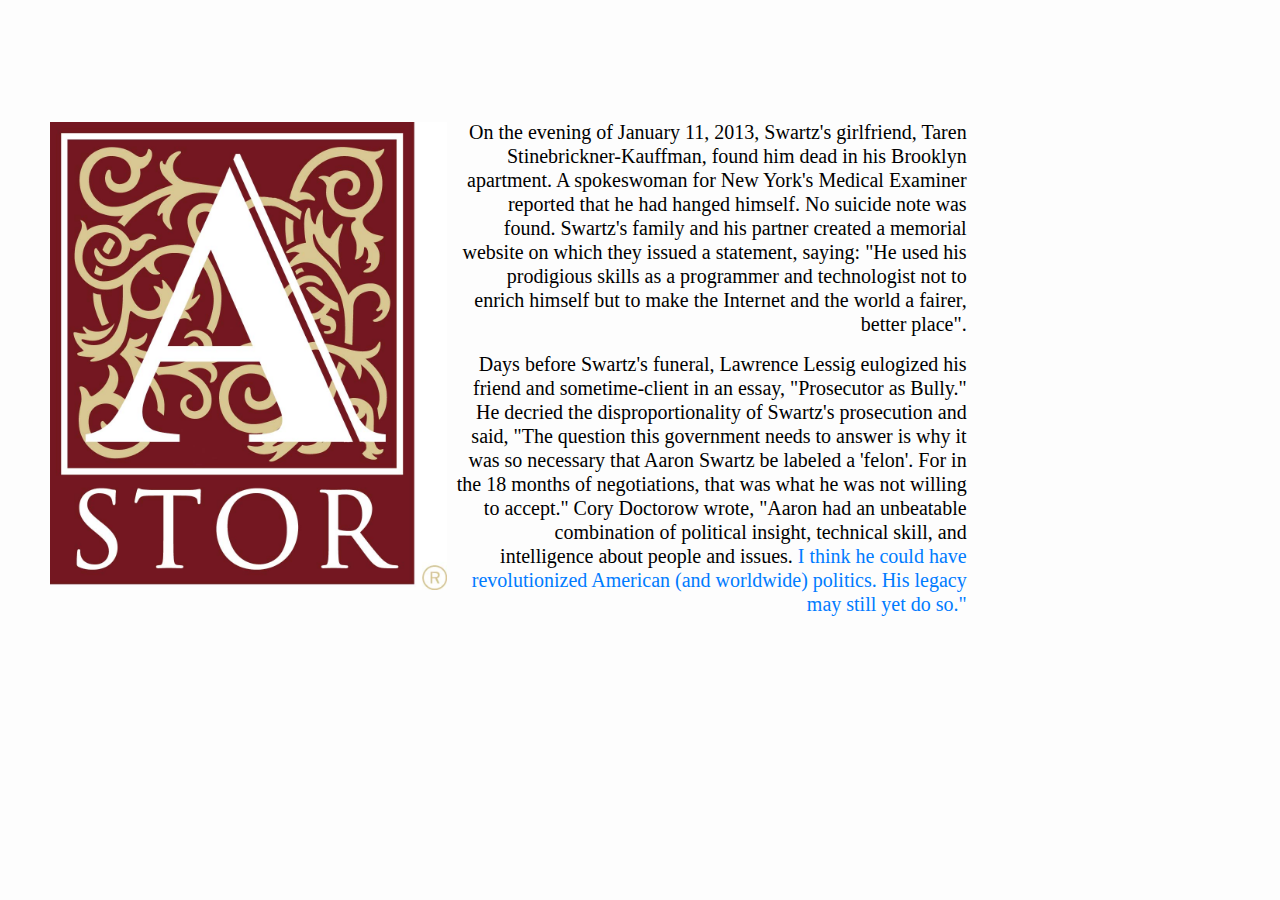
<file: index.html>
<!DOCTYPE html>
<html lang="en">
  <head>
	  <link rel="icon" href="favicon.jpg">
    <meta charset="UTF-8">
	<meta http-equiv="X-UA-Compatible" content="IE=edge">
	<meta name="viewport" content="width=device-width, initial-scale=1">
    <title>J-STOR...?</title>
    <!-- Bootstrap -->
	<link href="css/bootstrap-4.4.1.css" rel="stylesheet">
	<link href="css/main.css" rel="stylesheet" type="text/css">
  <!--The following script tag downloads a font from the Adobe Edge Web Fonts server for use within the web page. We recommend that you do not modify it.-->
  <script>var __adobewebfontsappname__="dreamweaver"</script>
  <script src="http://use.edgefonts.net/andada:n4:default.js" type="text/javascript"></script>
<style>
	h3 {
    margin-top: 20px;
}
	 p  {
    text-align: right;
    margin-right: 70px;
    margin-top: 0px;
    font-family: Baskerville, "Palatino Linotype", Palatino, "Century Schoolbook L", "Times New Roman", serif;
    font-size: 20px;
    margin-left: 30px;
    color: #000000;
}
img  {
    margin-top: 15px;
    margin-left: 50px;
}
body  {
    background-color: #FDFDFD;
    -webkit-box-shadow: 0px 0px #000000;
    box-shadow: 0px 0px #000000;
    margin-top: 10px;
}
	

@media (max-width: 572px){
img {
    max-width: 200px;
}
}

@media (min-width: 697px){
body {
    margin-top: 100px;
}
}
</style>
  </head>
  <body class="container-fluid row">
  	
	  <header class="row">
		   <h3 class=" col-md-6 order-3"><p> On the evening of January 11, 2013, Swartz's girlfriend, Taren Stinebrickner-Kauffman, found him dead in his Brooklyn apartment. A spokeswoman for New York's Medical Examiner reported that he had hanged himself. No suicide note was found. Swartz's family and his partner created a memorial website on which they issued a statement, saying: "He used his prodigious skills as a programmer and technologist not to enrich himself but to make the Internet and the world a fairer, better place". </p>

<p>Days before Swartz's funeral, Lawrence Lessig eulogized his friend and sometime-client in an essay, "Prosecutor as Bully." He decried the disproportionality of Swartz's prosecution and said, "The question this government needs to answer is why it was so necessary that Aaron Swartz be labeled a 'felon'. For in the 18 months of negotiations, that was what he was not willing to accept." Cory Doctorow wrote, "Aaron had an unbeatable combination of political insight, technical skill, and intelligence about people and issues. <a href="mainpage.html">I think he could have revolutionized American (and worldwide) politics. His legacy may still yet do so." </a>

</p> </h3>
		<div class="col-md-4 order-2 col-10 text-center">
	  <a href="mainpage.html"><img src="images/astor-logo.jpg" alt="a photo closely resembling the j-stor logo, but with an A in the middle" class="img-fluid"/> </a>
		  </div>
	  </header> 
	  
	  
	  
	  
	  
	  
	  
	  


	<!-- jQuery (necessary for Bootstrap's JavaScript plugins) --> 
	<script src="js/jquery-3.4.1.min.js"></script>

	<!-- Include all compiled plugins (below), or include individual files as needed -->
	<script src="js/popper.min.js"></script> 
	<script src="js/bootstrap-4.4.1.js"></script>
  </body>
</html>
</file>
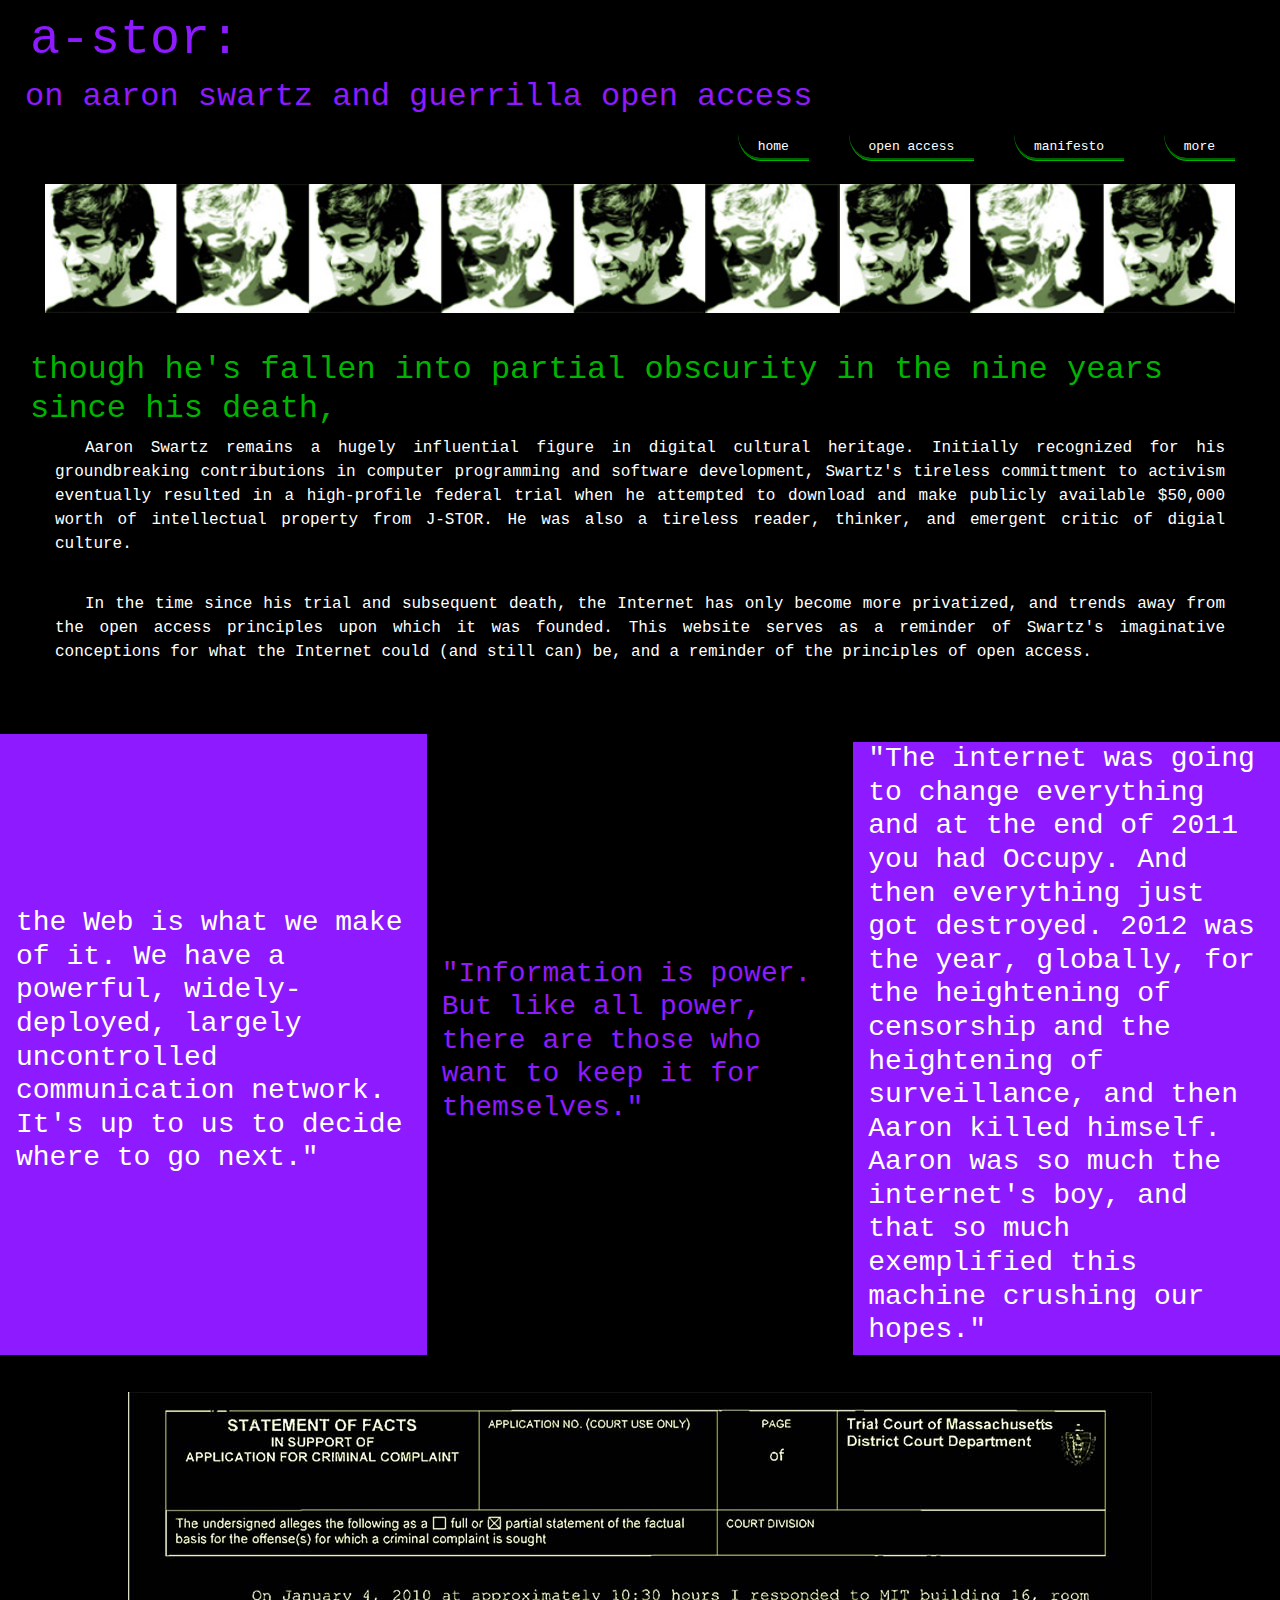
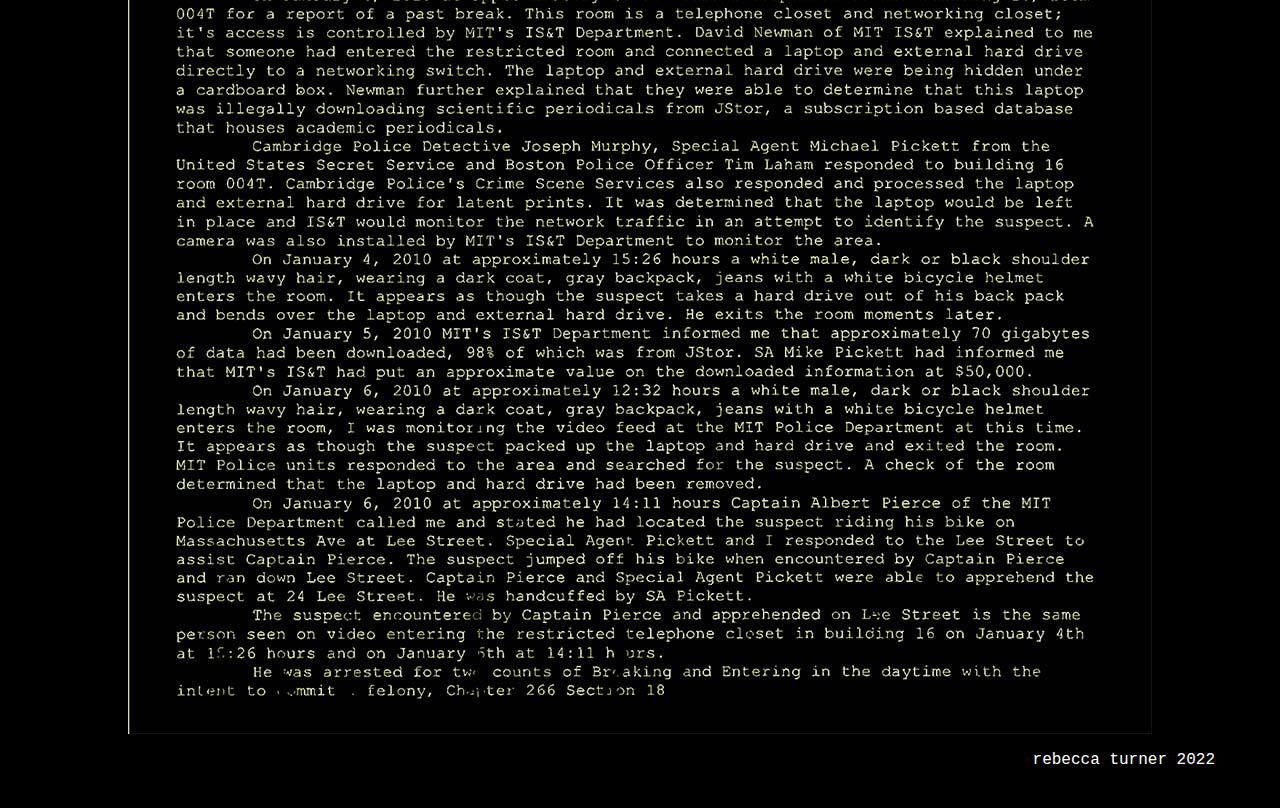
<file: mainpage.html>
<!DOCTYPE html>
<html lang="en">
  <head>
	  <link rel="icon" href="favicon.jpg">
    <meta charset="UTF-8">
	<meta http-equiv="X-UA-Compatible" content="IE=edge">
	<meta name="viewport" content="width=device-width, initial-scale=1">
    <title>A-STOR</title>
    <!-- Bootstrap -->
	<link href="css/bootstrap-4.4.1.css" rel="stylesheet">
	<link href="css/main.css" rel="stylesheet" type="text/css">
<!--The following script tag downloads a font from the Adobe Edge Web Fonts server for use within the web page. We recommend that you do not modify it.-->
  <script>var __adobewebfontsappname__="dreamweaver"</script>
  <script src="http://use.edgefonts.net/andada:n4:default;bebas-neue:n4:default.js" type="text/javascript"></script>
	
  </head>
	
	
<body class="container-fluid">
  	<header class="row">
	 <h1 class="col-md-11"> a-stor: </h1>
		<h2 id="onaaronswartztext">on aaron swartz and guerrilla open access</h2>
	  <div class="d-md-none offset-9">
		<nav id="dropnav">
		  <h2 id="menu"> menu</h2>
	    <ul>
		  	  <li> <a href="mainpage.html" target="_blank">home</a></li>
			  <li> <a href="openaccessabout.html" target="_blank">open access</a></li>
			  <li> <a href="manifesto.html" target="_blank">manifesto</a></li>
			  <li> <a href="more.html" target="_blank">more</a></li>
		  </ul>
	  </nav>
		  </div>
	  <div class="d-none d-md-block col-md-12">
		<nav id="bignav">
	    <ul>
		  	   <li> <a href="mainpage.html" target="_blank">home</a></li>
			  <li> <a href="openaccessabout.html" target="_blank">open access</a></li>
			  <li> <a href="manifesto.html" target="_blank">manifesto</a></li>
			  <li> <a href="more.html" target="_blank">more</a></li>
		  </ul>
				</nav>
		</div>
</header>
	  
	  <section class="container-fluid">
		  <div><img src="images/asbanner.jpg" alt="profile photo of aaron swartz, posterized and tinted green, in a banner with repeated original and inverted images." class= "col-md-12 img-fluid"></div>
	</section>
	  
<section id="intro" aria-class="container-fluid row">
	<br>  <h2>though he's fallen into partial obscurity in the nine years since his death, </h2>
	<section> <p> Aaron Swartz remains a hugely influential figure in digital cultural heritage. Initially recognized for his groundbreaking contributions in computer programming and software development, Swartz's tireless committment to activism eventually resulted in a high-profile federal trial when he attempted to download and make publicly available $50,000 worth of intellectual property from J-STOR. He was also a tireless reader, thinker, and emergent critic of digial culture.</p>
		<p> In the time since his trial and subsequent death, the Internet has only become more privatized, and trends away from the open access principles upon which it was founded. This website serves as a reminder of Swartz's imaginative conceptions for what the Internet could (and still can) be, and a reminder of the principles of open access.</p>
		<br>
</section>
	
<section class="row">
	 <div id="box1" class="col-sm-8 offset-sm-2 col-md-6 offset-md-0 col-lg-4 d-flex align-items-center justify-content-center">
        <h3><a href="http://blogoscoped.com/archive/2007-05-07-n78.html" target="_blank">the Web is what we make of it. We have a powerful, widely-deployed, largely uncontrolled communication network. It's up to us to decide where to go next."</a> </h3>
      </div>
       <div id="box2" class="col-sm-10 offset-sm-1 col-md-6 offset-md-0 col-lg-4 d-flex align-items-center justify-content-center">
        <h3><a href="manifesto.html" target="_blank">"Information is power. But like all power, there are those who want to keep it for themselves."</a></h3>
      </div>
        <div id="box3" class="col-sm-8 offset-sm-2 offset-md-4 col-lg-4 offset-lg-0 d-flex align-items-center justify-content-center">
        <h3><a href="https://www.theguardian.com/technology/2013/jun/02/aaron-swartz-hacker-genius-martyr-girlfriend-interview" target="_blank">"The internet was going to change everything and at the end of 2011 you had Occupy. And then everything just got destroyed. 2012 was the year, globally, for the heightening of censorship and the heightening of surveillance, and then Aaron killed himself. Aaron was so much the internet's boy, and that so much exemplified this machine crushing our hopes."</a></h3>
      </div>
	</section>
	
	<section id="policereport" class="img-fluid text-center">
	<a href="SwartzFilings-state.pdf" target="_blank"><img src="images/mitReport.jpg" alt="a photocopy of the boston police report of the original incident involving aaron swartz and MIT, tinted green"></a></section>
	  
	  <footer>
		 <p class="text-right"> rebecca turner 2022 </p>
	  </footer>
	  
	  


	<!-- jQuery (necessary for Bootstrap's JavaScript plugins) --> 
<script src="js/jquery-3.4.1.min.js"></script>
	  

	<!-- Include all compiled plugins (below), or include individual files as needed -->
<script src="js/popper.min.js"></script> 
<script src="js/bootstrap-4.4.1.js"></script>
	
<script>$("#menu").click(function(){
  $("#dropnav ul").slideToggle(); 
});</script>
	 
</body>
</html>
</file>
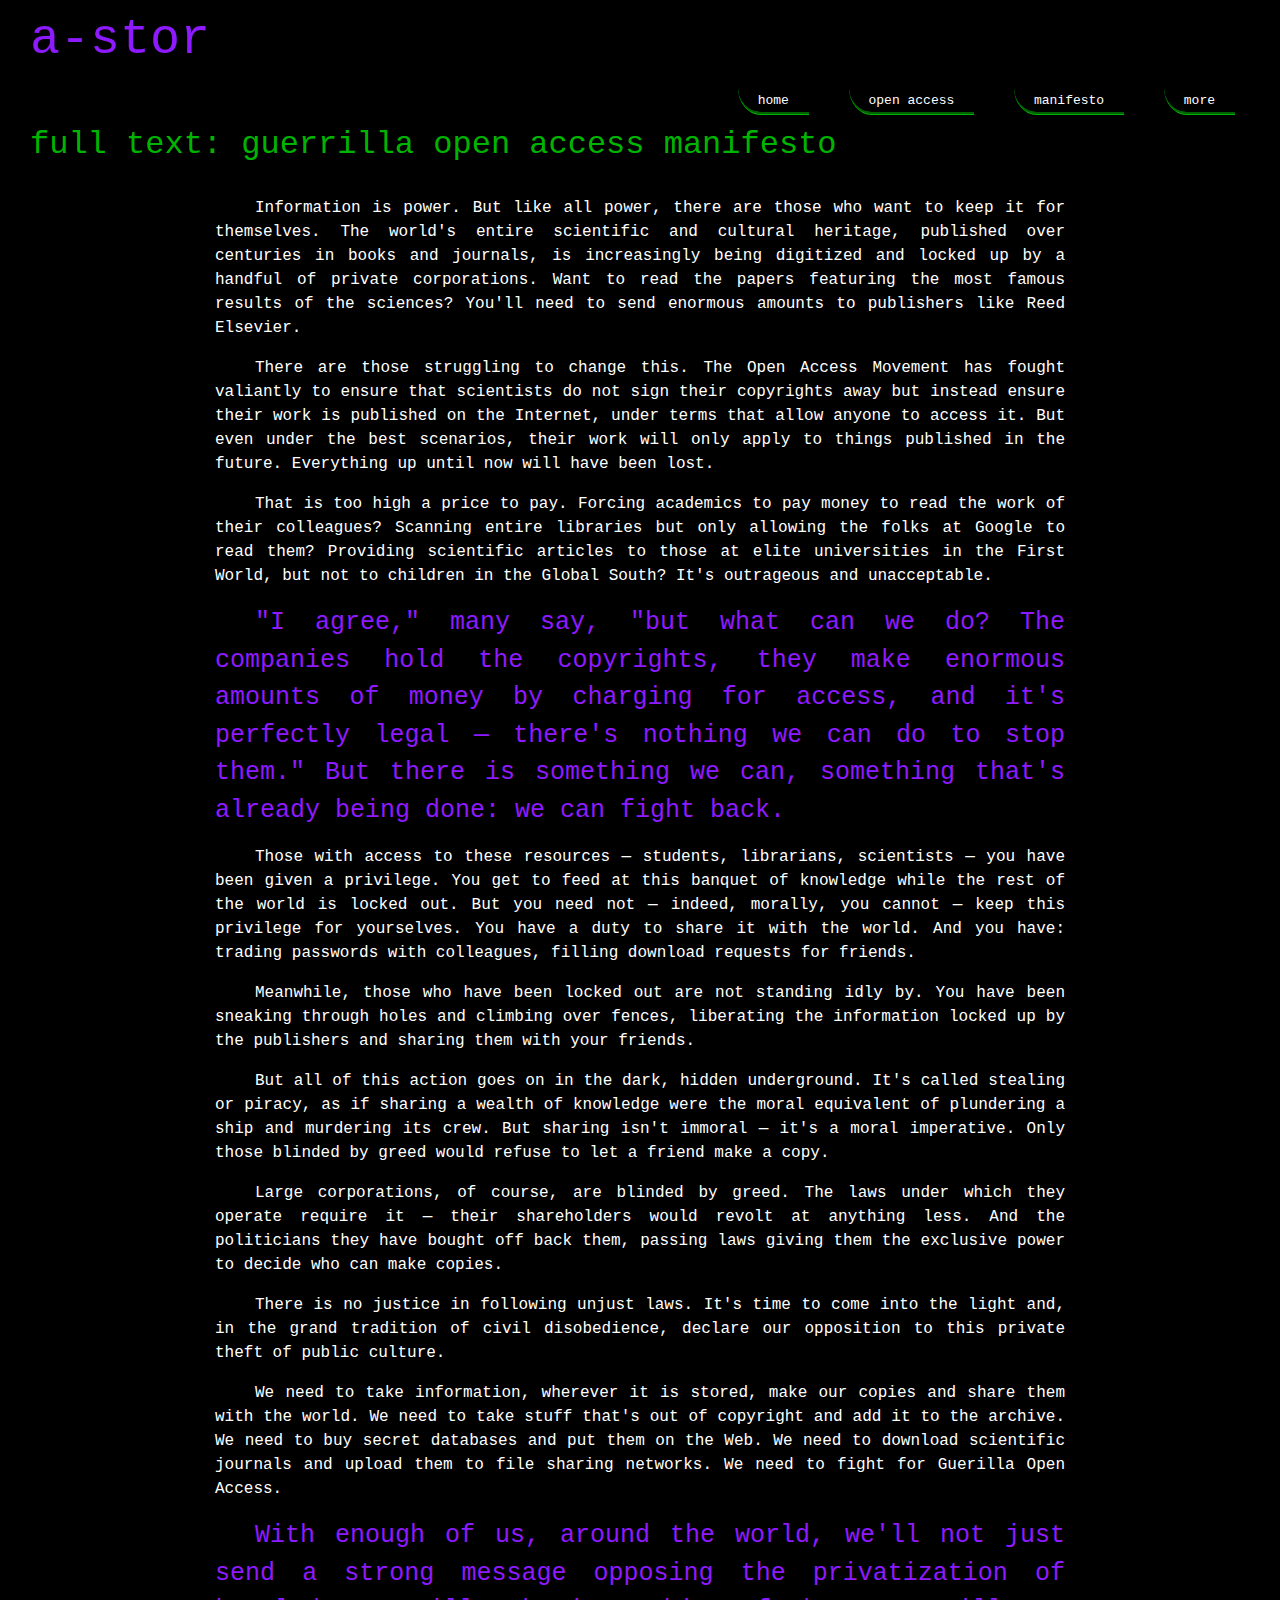
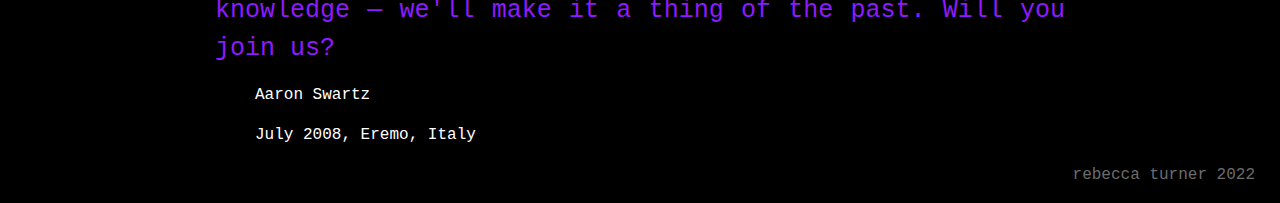
<file: manifesto.html>
<!DOCTYPE html>
<html lang="en">
  <head>
	  <link rel="icon" href="favicon.jpg">
    <meta charset="UTF-8">
	<meta http-equiv="X-UA-Compatible" content="IE=edge">
	<meta name="viewport" content="width=device-width, initial-scale=1">
    <title>guerrilla open access manifesto</title>
    <!-- Bootstrap -->
	<link href="css/bootstrap-4.4.1.css" rel="stylesheet">
	<link href="css/main.css" rel="stylesheet" type="text/css">
  </head>
	<body class="container-fluid">
  <header class="row">
	 <h1 class="col-md-10"> a-stor </h1>
	   <div class="d-md-none offset-9">
		<nav id="dropnav">
		  <h2 id="menu"> menu</h2>
	    <ul>
		  	  <li> <a href="mainpage.html">home</a></li>
			  <li> <a href="openaccessabout.html">open access</a></li>
			  <li> <a href="manifesto.html">manifesto</a></li>
			  <li> <a href="more.html">more</a></li>
		  </ul>
	  </nav>
		  </div>
	  <div class="d-none d-md-block col-md-12">
		<nav id="bignav">
	    <ul>
		  	   <li> <a href="mainpage.html">home</a></li>
			  <li> <a href="openaccessabout.html">open access</a></li>
			  <li> <a href="manifesto.html">manifesto</a></li>
			  <li> <a href="more.html">more</a></li>
		  </ul>
				</nav>
		</div>
</header>
	  
<section id="manifesto">	 
		  <h2>full text: guerrilla open access manifesto</h2> <br> 
	<article class="align-items-center justify-content-center justify-content-sm-end">
		  <p>Information is power. But like all power, there are those who want to keep it for 
themselves. The world's entire scientific and cultural heritage, published over centuries 
in books and journals, is increasingly being digitized and locked up by a handful of 
private corporations. Want to read the papers featuring the most famous results of the 
			  sciences? You'll need to send enormous amounts to publishers like Reed Elsevier. </p>

<p>There are those struggling to change this. The Open Access Movement has fought 
valiantly to ensure that scientists do not sign their copyrights away but instead ensure 
their work is published on the Internet, under terms that allow anyone to access it. But 
even under the best scenarios, their work will only apply to things published in the future. 
Everything up until now will have been lost. </p>

<p>That is too high a price to pay. Forcing academics to pay money to read the work of their 
colleagues? Scanning entire libraries but only allowing the folks at Google to read them? 
Providing scientific articles to those at elite universities in the First World, but not to 
children in the Global South? It's outrageous and unacceptable. </p>

<p> <span style="font-size: 25px"> <span style="color: #8E1AFF">"I agree," many say, "but what can we do? The companies hold the copyrights, they 
make enormous amounts of money by charging for access, and it's perfectly legal — 
there's nothing we can do to stop them." But there is something we can, something that's 
	already being done: we can fight back. </span></span> </p>

<p>Those with access to these resources — students, librarians, scientists — you have been 
given a privilege. You get to feed at this banquet of knowledge while the rest of the world 
is locked out. But you need not — indeed, morally, you cannot — keep this privilege for 
yourselves. You have a duty to share it with the world. And you have: trading passwords 
with colleagues, filling download requests for friends.  </p>



<p>Meanwhile, those who have been locked out are not standing idly by. You have been 
sneaking through holes and climbing over fences, liberating the information locked up by 
the publishers and sharing them with your friends.</p>

<p>But all of this action goes on in the dark, hidden underground. It's called stealing or 
piracy, as if sharing a wealth of knowledge were the moral equivalent of plundering a 
ship and murdering its crew. But sharing isn't immoral — it's a moral imperative. Only 
	those blinded by greed would refuse to let a friend make a copy.</p>

<p>Large corporations, of course, are blinded by greed. The laws under which they operate 
require it — their shareholders would revolt at anything less. And the politicians they 
have bought off back them, passing laws giving them the exclusive power to decide who 
can make copies. </p>

<p>There is no justice in following unjust laws. It's time to come into the light and, in the 
grand tradition of civil disobedience, declare our opposition to this private theft of public 
culture. </p>

<p>We need to take information, wherever it is stored, make our copies and share them with 
the world. We need to take stuff that's out of copyright and add it to the archive. We need 
to buy secret databases and put them on the Web. We need to download scientific 
journals and upload them to file sharing networks. We need to fight for Guerilla Open 
Access. </p>

<p><span style="font-size: 25px"> <span style="color: #8E1AFF">With enough of us, around the world, we'll not just send a strong message opposing the 
	privatization of knowledge — we'll make it a thing of the past. Will you join us?</span></span></p> 

<p>Aaron Swartz</p> 

<p>July 2008, Eremo, Italy</p>
		</article>
	  </section>
	  
	  <footer>
		 <p class="text-right"> rebecca turner 2022 </p>
	  </footer>
	  
	  
	  
	  
	  
	  
	  
	  
	  


	<!-- jQuery (necessary for Bootstrap's JavaScript plugins) --> 
	<script src="js/jquery-3.4.1.min.js"></script>

	<!-- Include all compiled plugins (below), or include individual files as needed -->
	<script src="js/popper.min.js"></script> 
	<script src="js/bootstrap-4.4.1.js"></script>
		<script>$("#menu").click(function(){
  $("#dropnav ul").slideToggle();
});</script>
  </body>
</html>
</file>
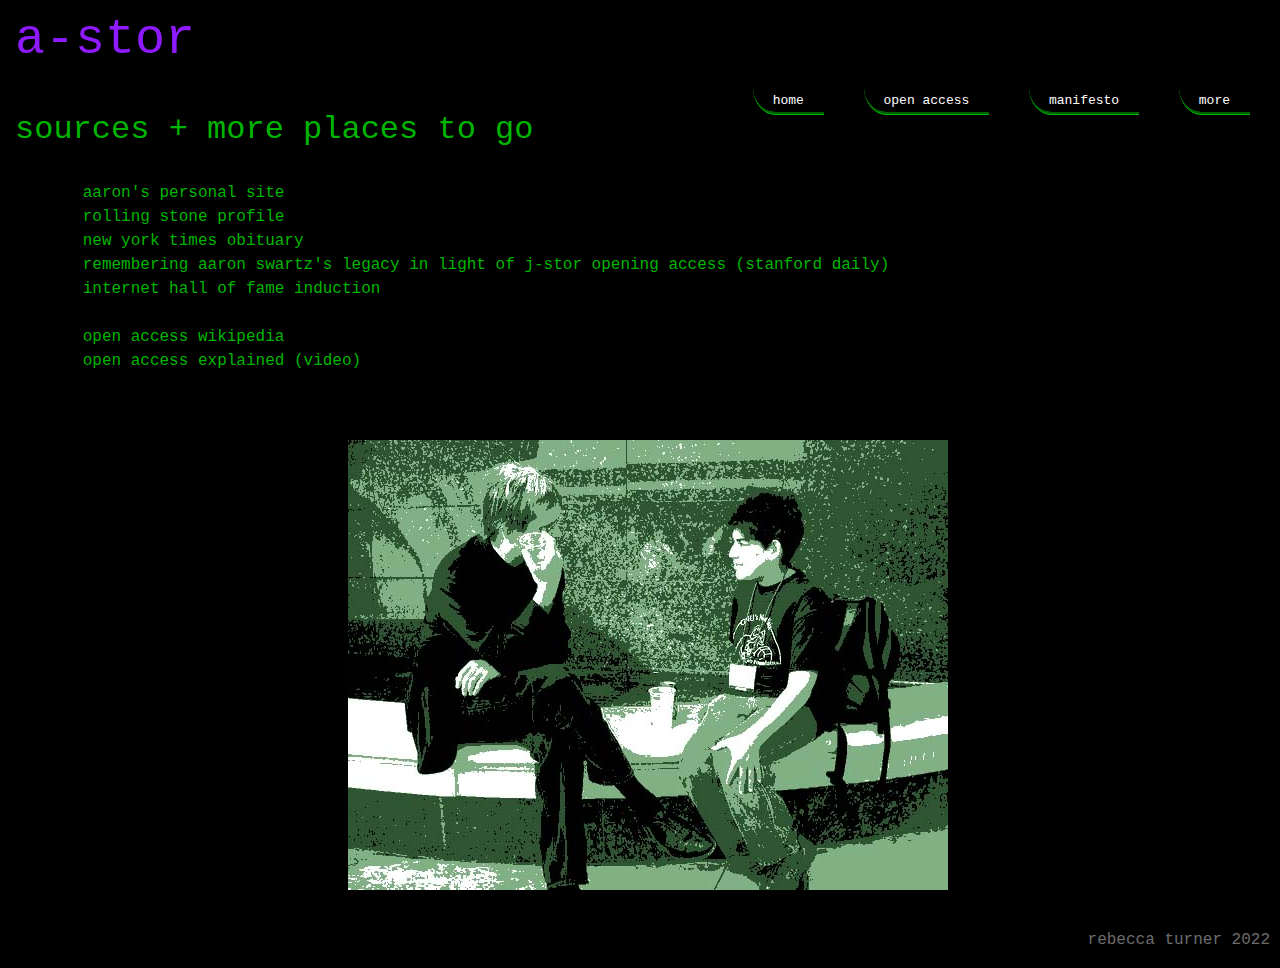
<file: more.html>
<!DOCTYPE html>
<html lang="en">
  <head>
	  <link rel="icon" href="favicon.jpg">
    <meta charset="UTF-8">
	<meta http-equiv="X-UA-Compatible" content="IE=edge">
	<meta name="viewport" content="width=device-width, initial-scale=1">
    <title>A-STOR: more </title>
    <!-- Bootstrap -->
	<link href="css/bootstrap-4.4.1.css" rel="stylesheet">
	<link href="css/main.css" rel="stylesheet" type="text/css">
  </head>
  <body>
  <header class="row">
	 <h1 class="col-md-11"> a-stor </h1>
	  <div class="d-md-none offset-9">
		<nav id="dropnav">
		  <h2 id="menu"> menu</h2>
	    <ul>
		  	  <li> <a href="mainpage.html">home</a></li>
			  <li> <a href="openaccessabout.html">open access</a></li>
			  <li> <a href="manifesto.html">manifesto</a></li>
			  <li> <a href="more.html">more</a></li>
		  </ul>
	  </nav>
		  </div>
	  <div class="d-none d-md-block col-md-12">
		<nav id="bignav">
	    <ul>
		  	   <li> <a href="mainpage.html">home</a></li>
			  <li> <a href="openaccessabout.html">open access</a></li>
			  <li> <a href="manifesto.html">manifesto</a></li>
			  <li> <a href="more.html">more</a></li>
		  </ul>
				</nav>
		</div>
</header>
	  
	  <section id="references">
	  <h2>sources + more places to go</h2>
		  <article>
			  <ul class="col-11 container-fluid">
				  <br>
				  <li> <a href="http://www.aaronsw.com/" target="_blank"> aaron's personal site</a> </li>
				  <li> <a href="https://www.rollingstone.com/culture/culture-news/the-brilliant-life-and-tragic-death-of-aaron-swartz-177191/" target="_blank">rolling stone profile</a></li>
				  <li> <a href="https://www.nytimes.com/2013/01/13/technology/aaron-swartz-internet-activist-dies-at-26.html" target="_blank"> new york times obituary</a></li>
				  <li> <a href="https://stanforddaily.com/2020/03/27/remembering-aaron-swartzs-legacy-in-light-of-jstor-opening-access/" target="_blank"> remembering aaron swartz's legacy in light of j-stor opening access (stanford daily)</a></li>
				  <li> <a href="https://www.internethalloffame.org/inductees/aaron-swartz" target="_blank">internet hall of fame induction</a></li>
				  <br>
				  <li><a href="https://en.wikipedia.org/wiki/Open_access" target="_blank">open access wikipedia</a></li>
				  <li><a href="https://www.youtube.com/watch?v=L5rVH1KGBCY" target="_blank">open access explained (video)</a></li>
			  </ul>
			  <br>
			  <div class="text-center container-fluid">
			  <img src="images/lessigswartz.jpg" alt="posterized photo of a young aaron swartz and lawrence lessig">
				  </div>
			  <br>
		  </article>
	  </section>
	  <footer>
		 <p class="text-right"> rebecca turner 2022 </p>
	  </footer>
	  
	  
	  
	  


	<!-- jQuery (necessary for Bootstrap's JavaScript plugins) --> 
	<script src="js/jquery-3.4.1.min.js"></script>

	<!-- Include all compiled plugins (below), or include individual files as needed -->
	  <script>$("#menu").click(function(){
  $("#dropnav ul").slideToggle();
});</script>
	<script src="js/popper.min.js"></script> 
	<script src="js/bootstrap-4.4.1.js"></script>
  </body>
</html>
</file>
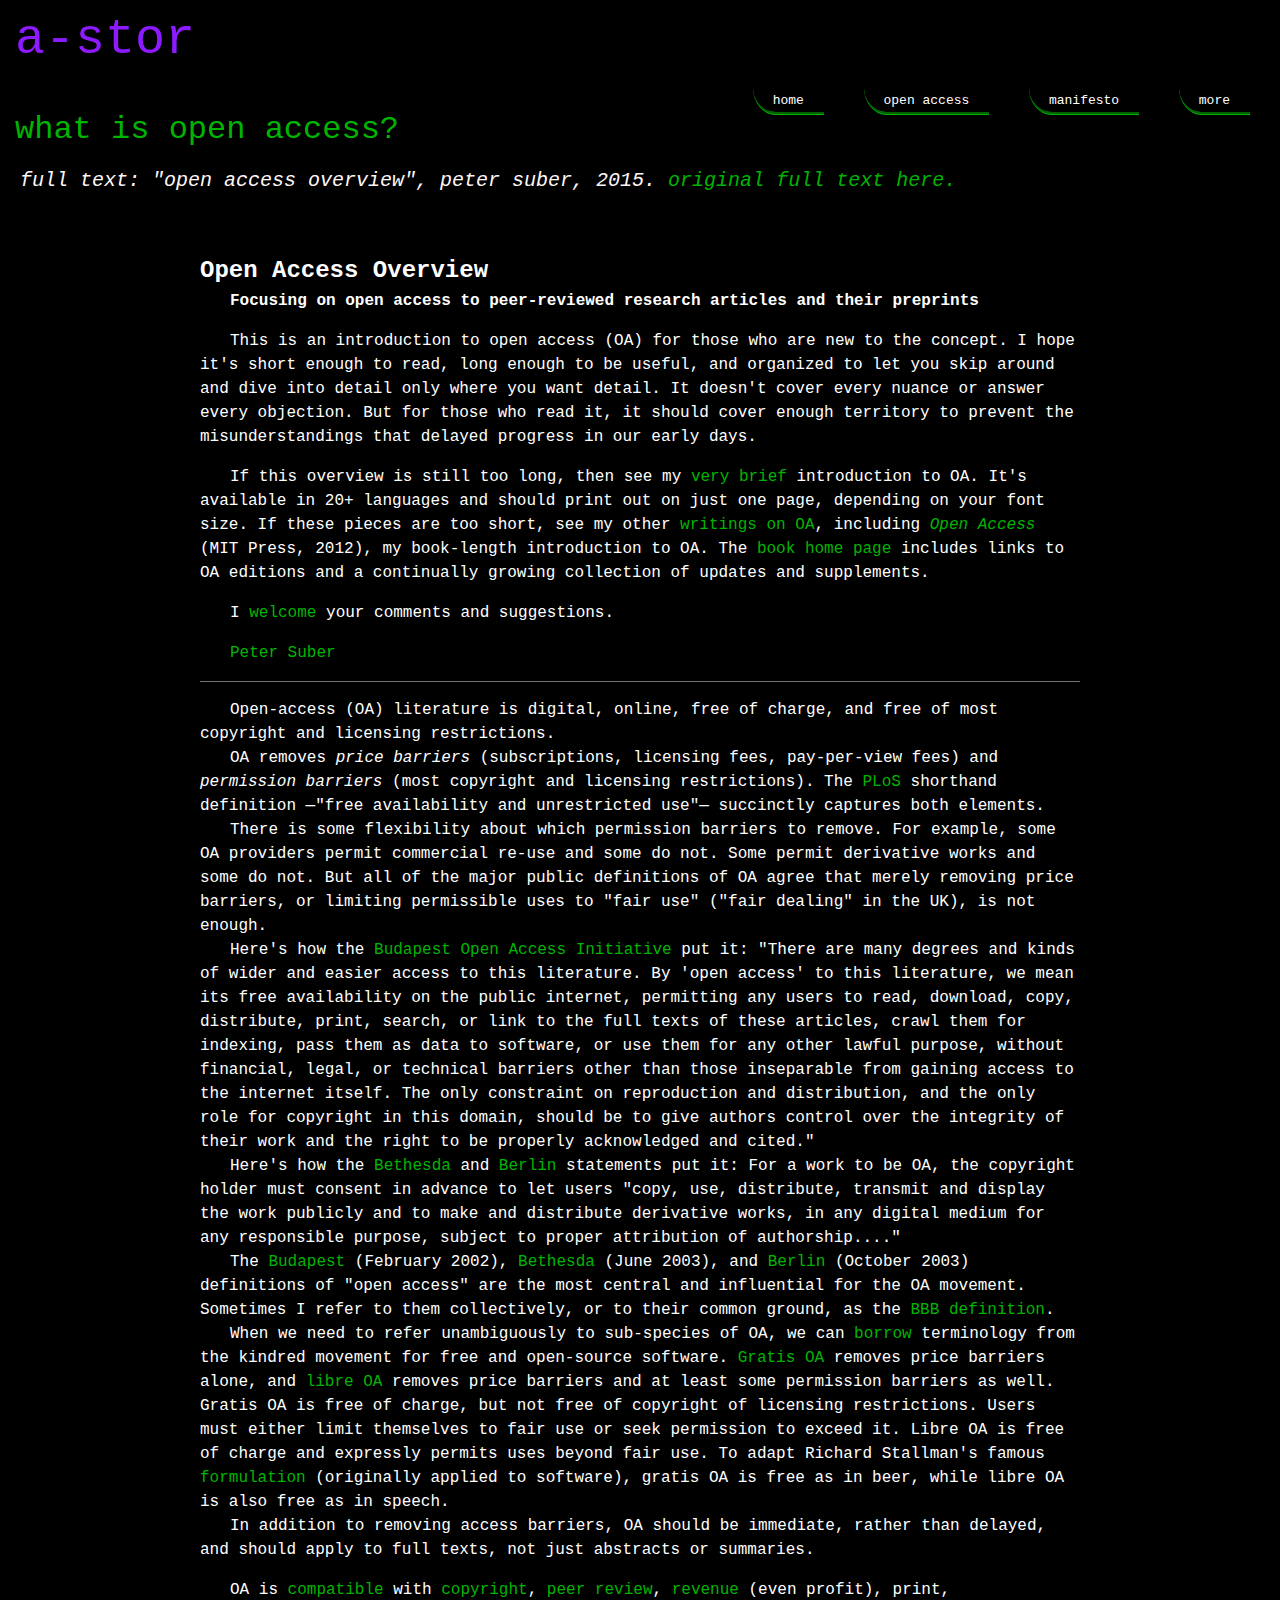
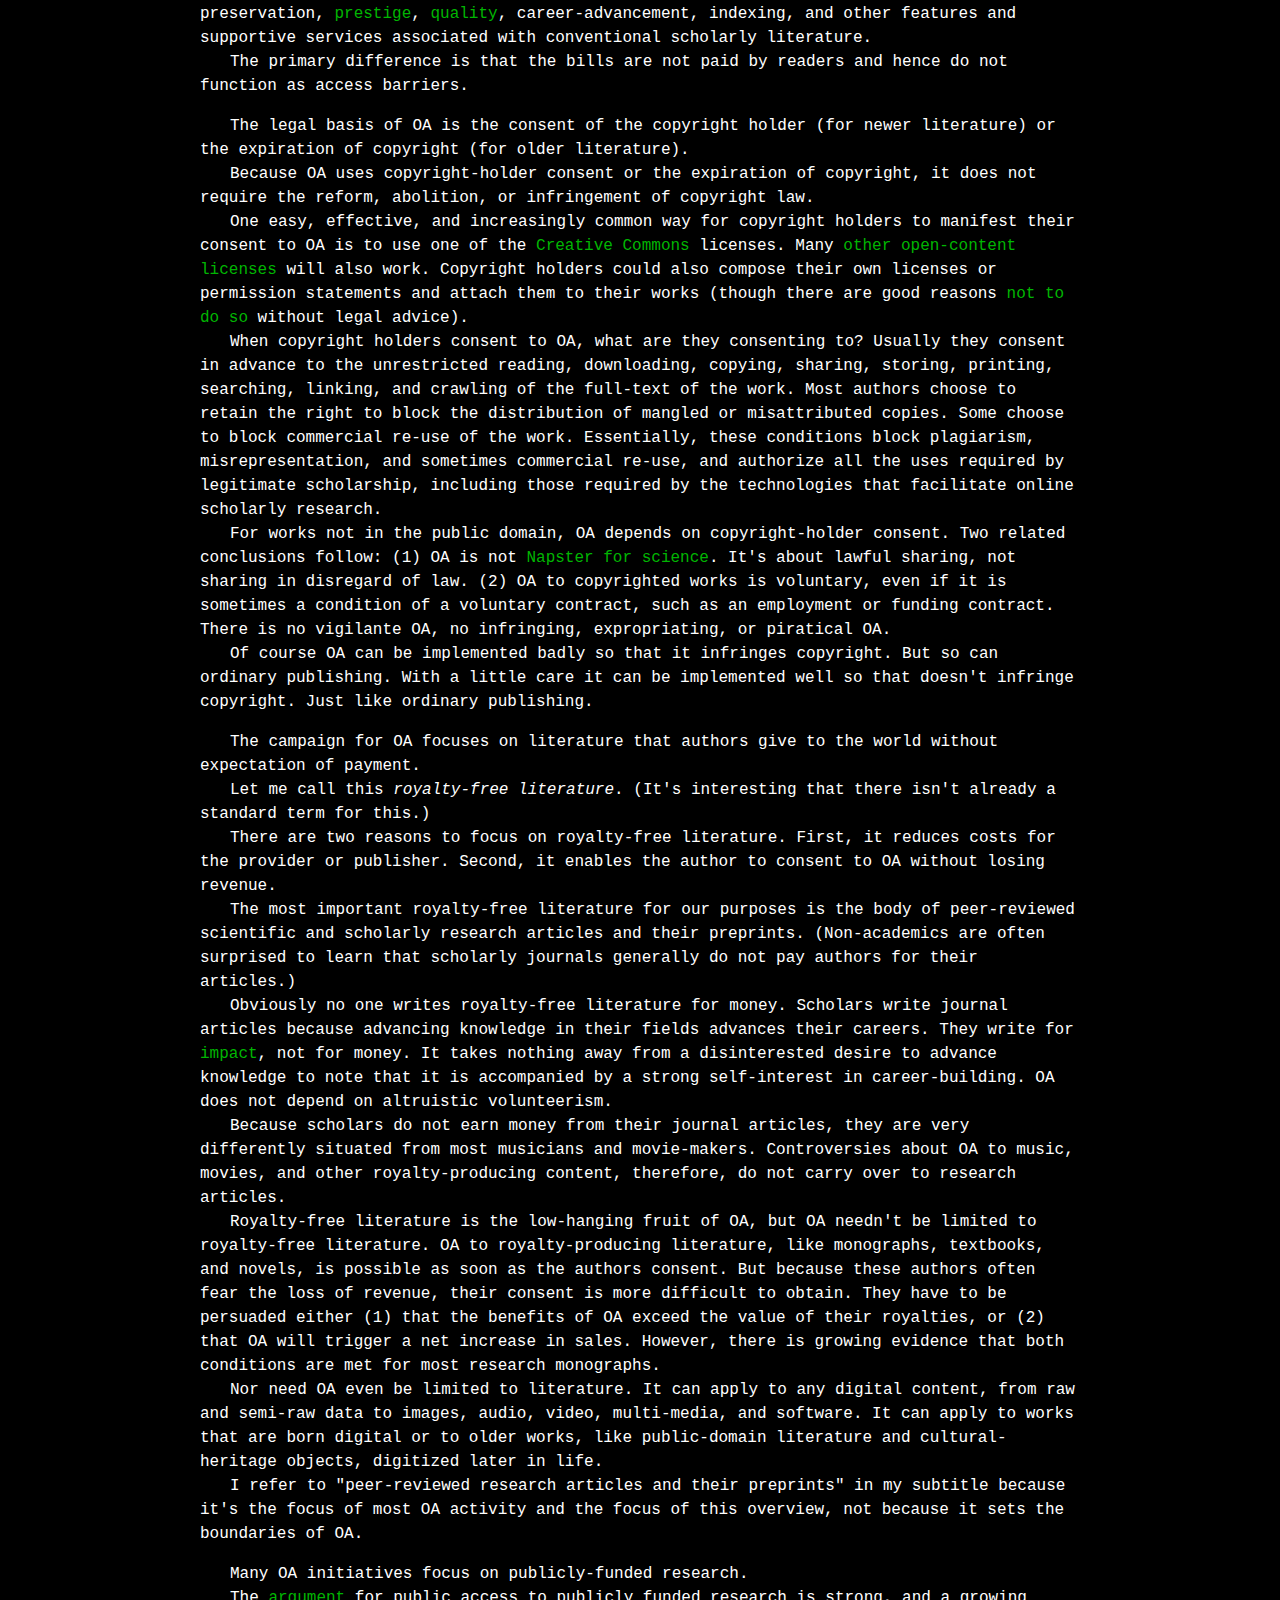
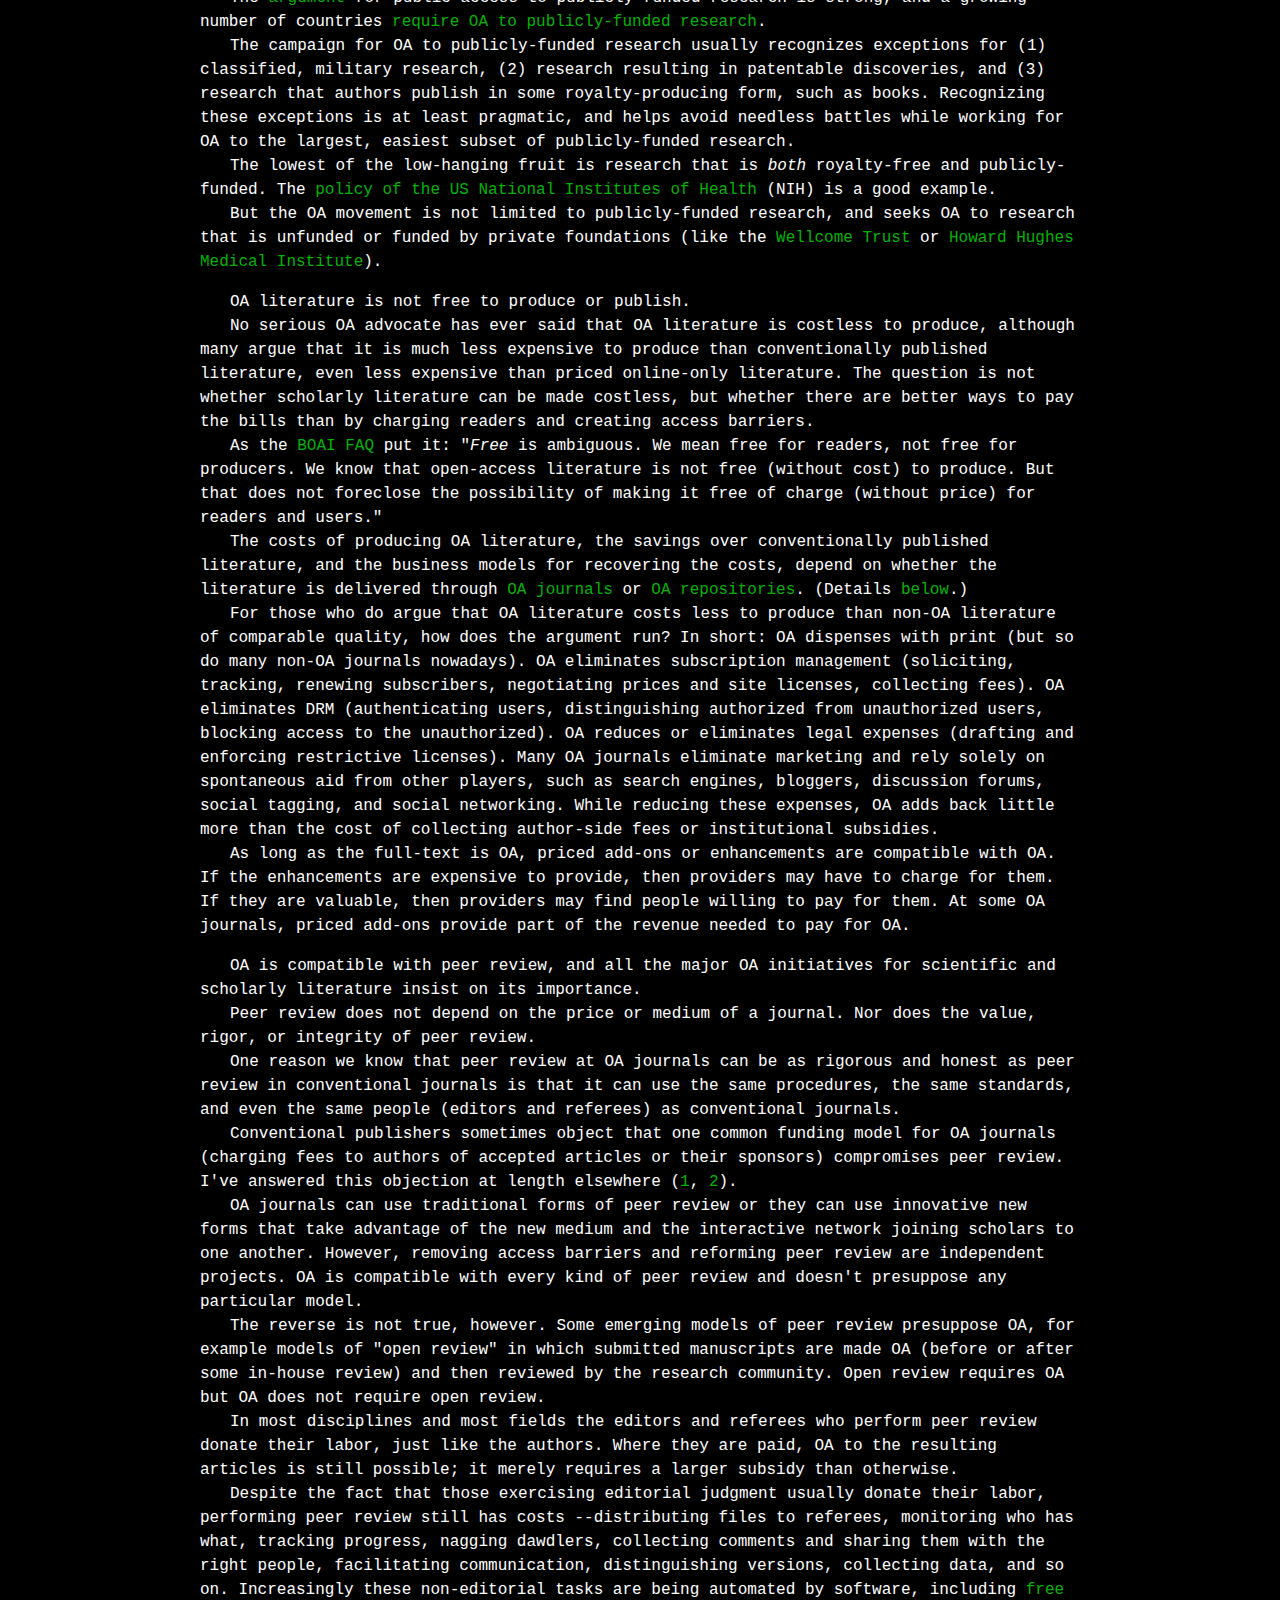
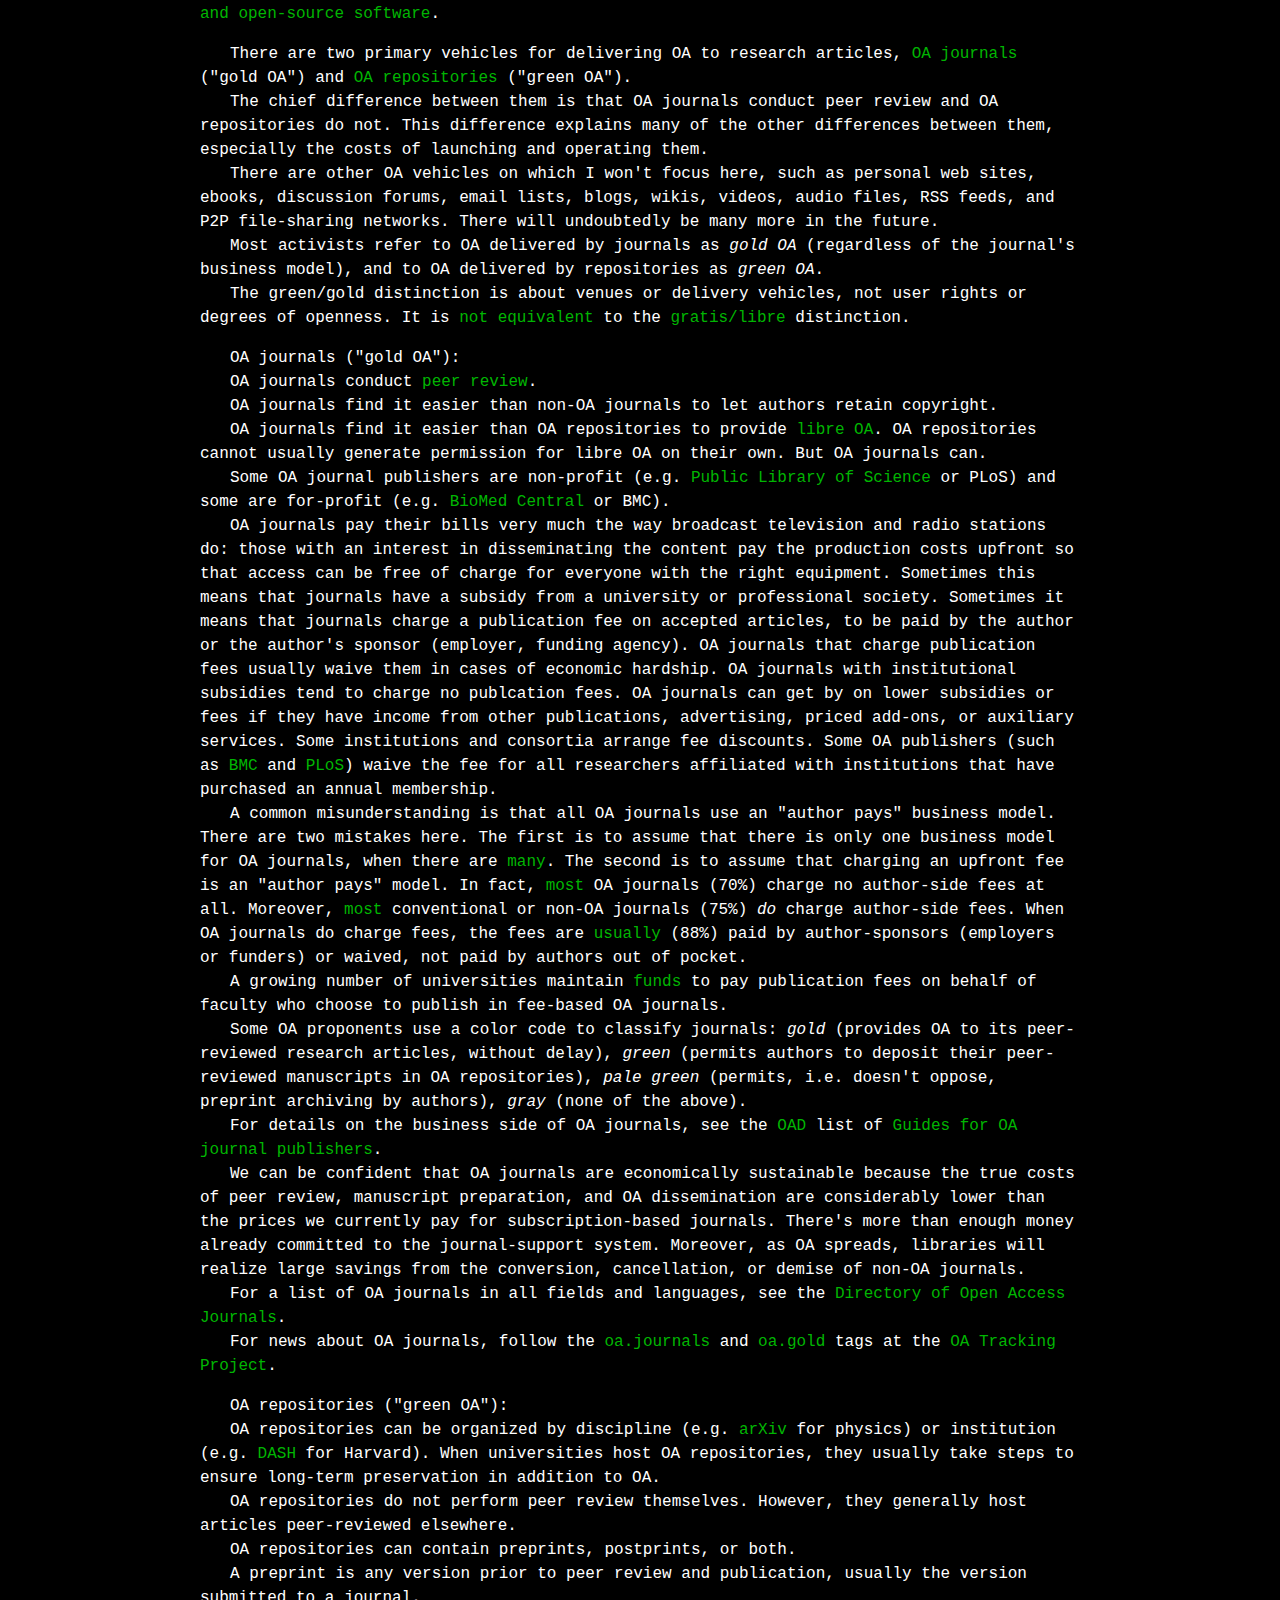
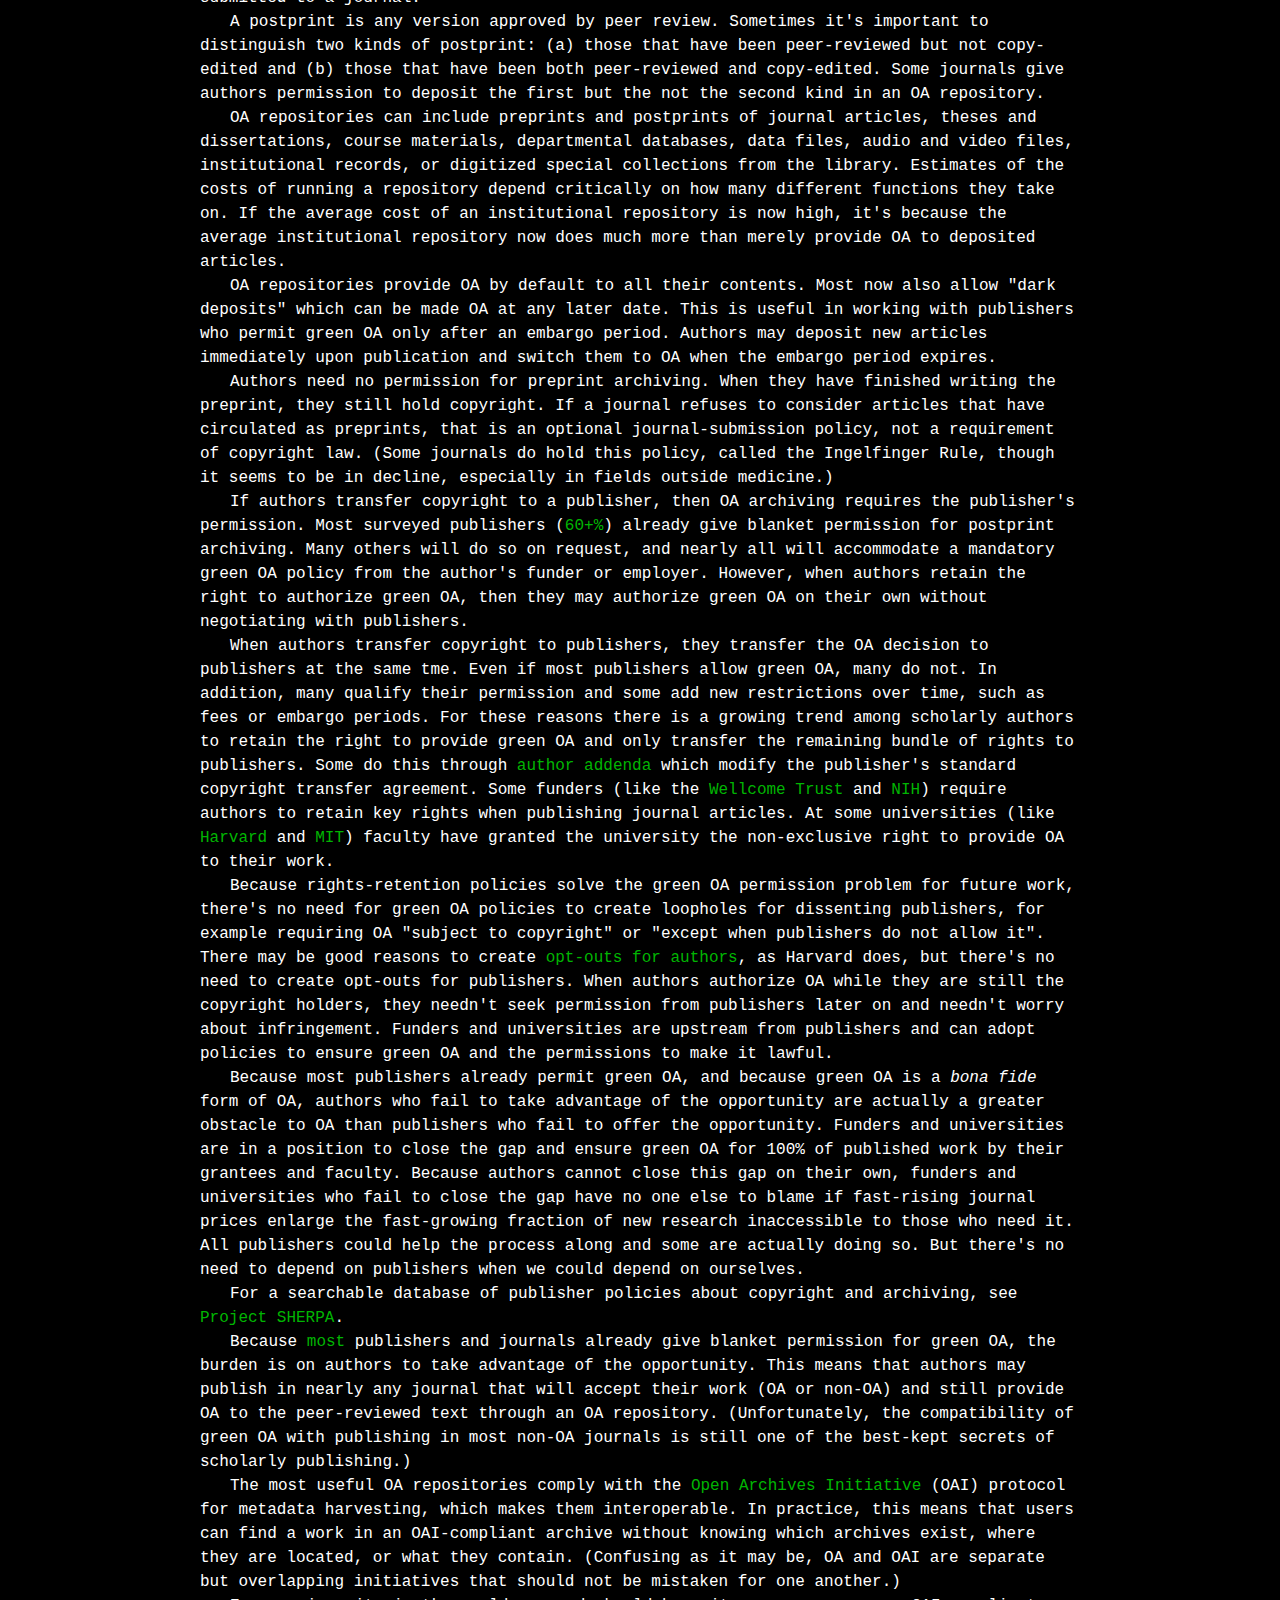
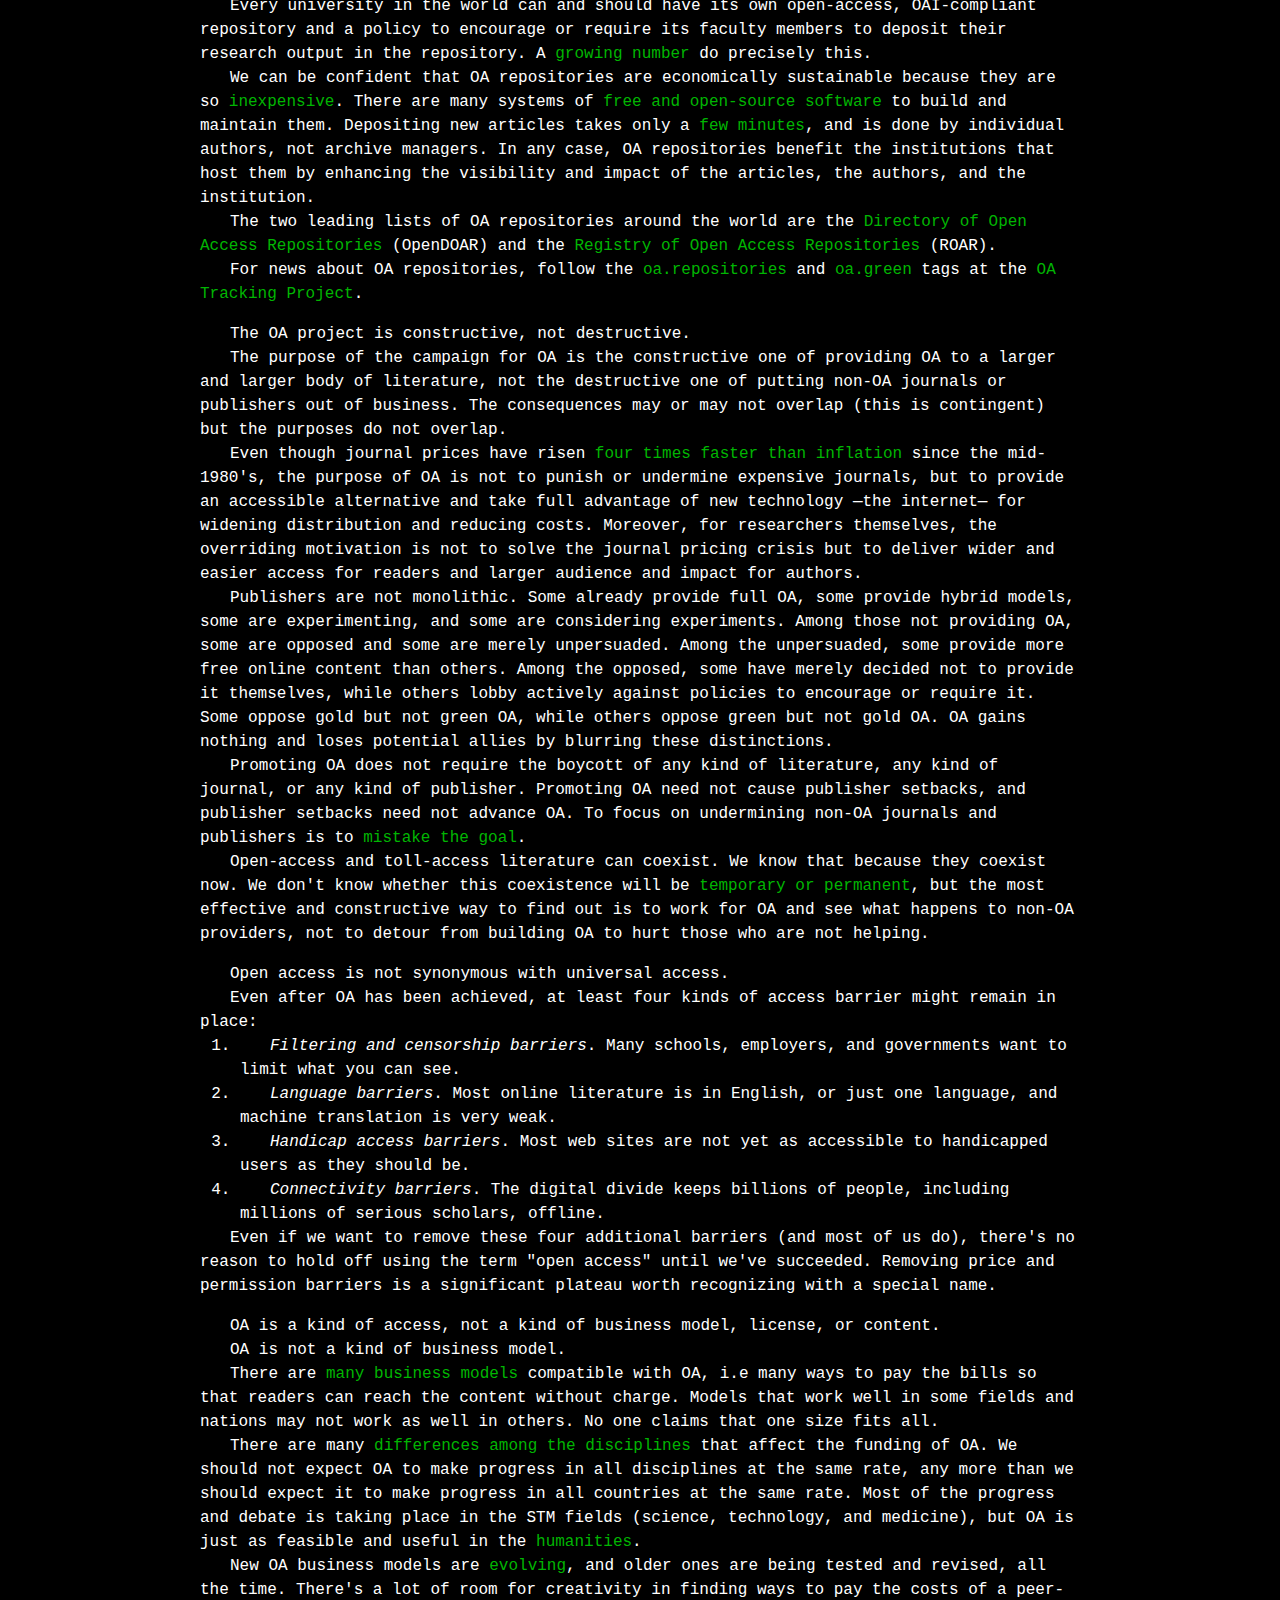
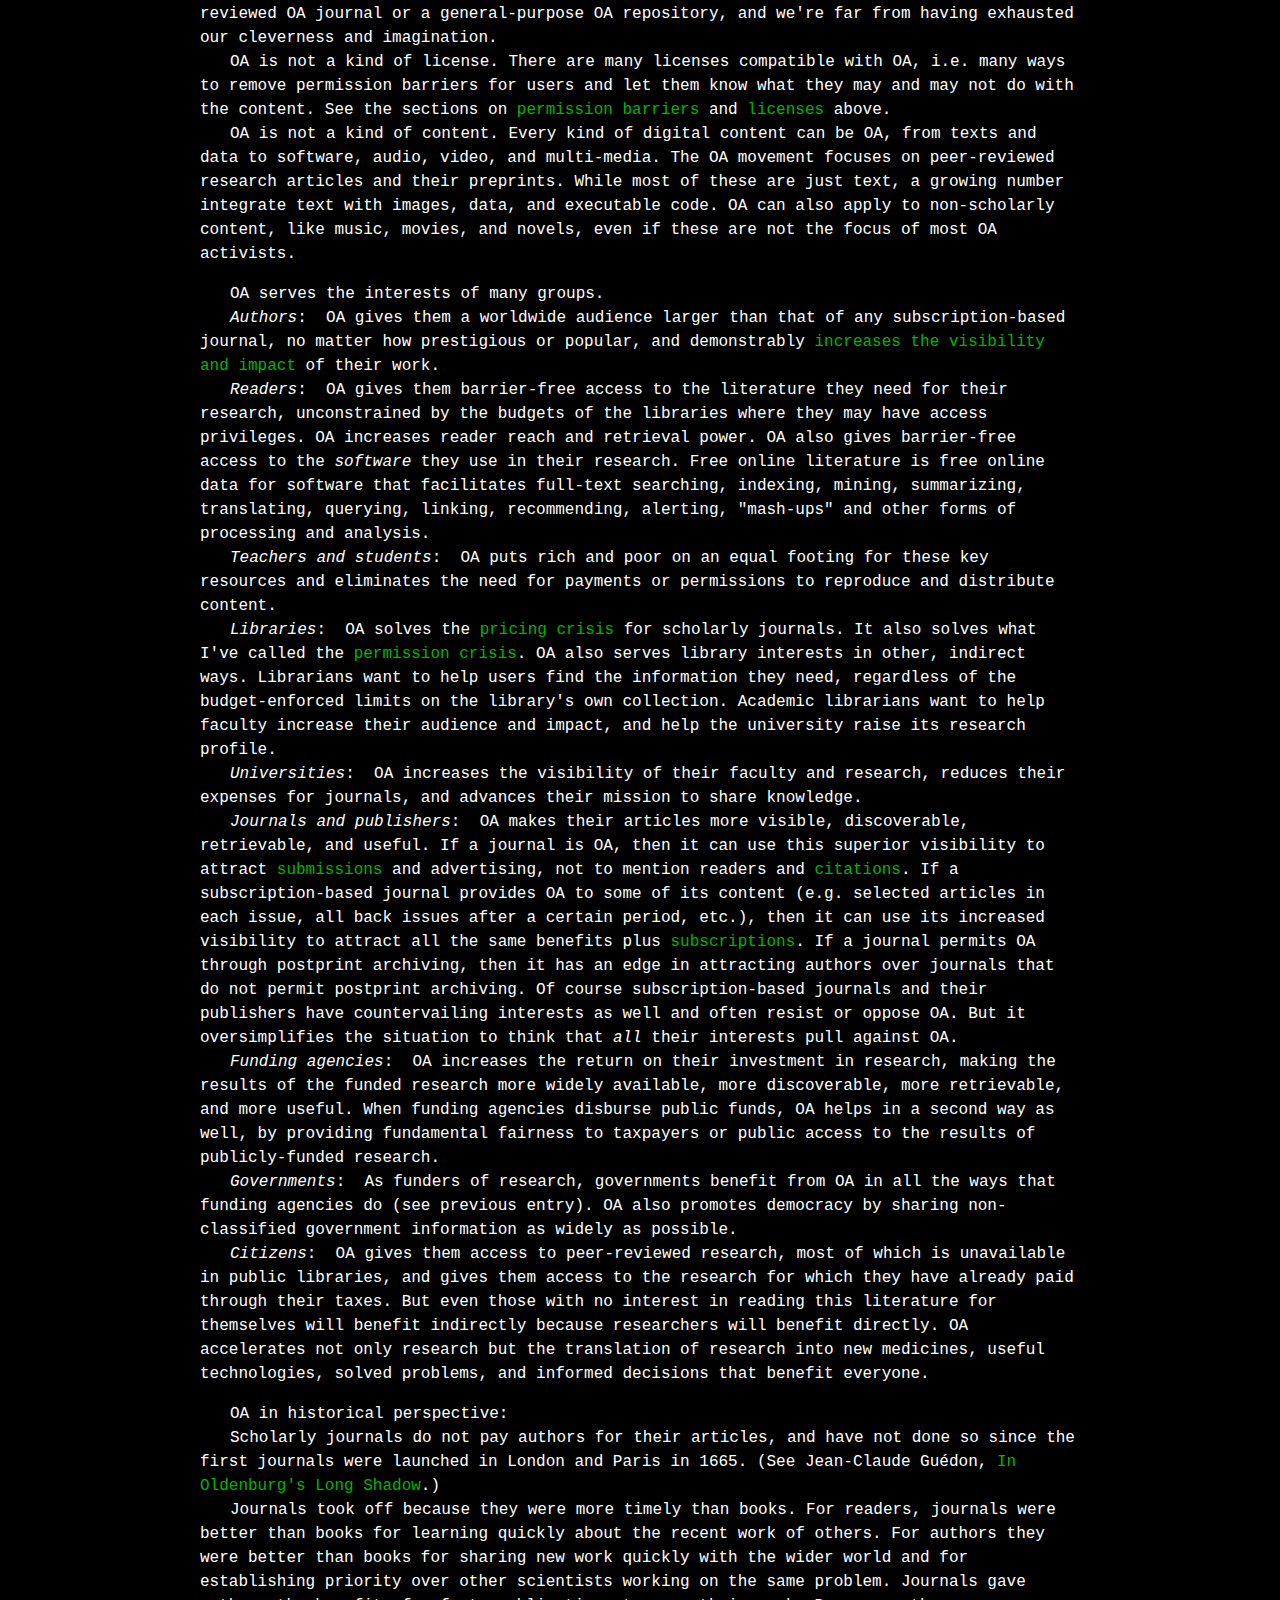
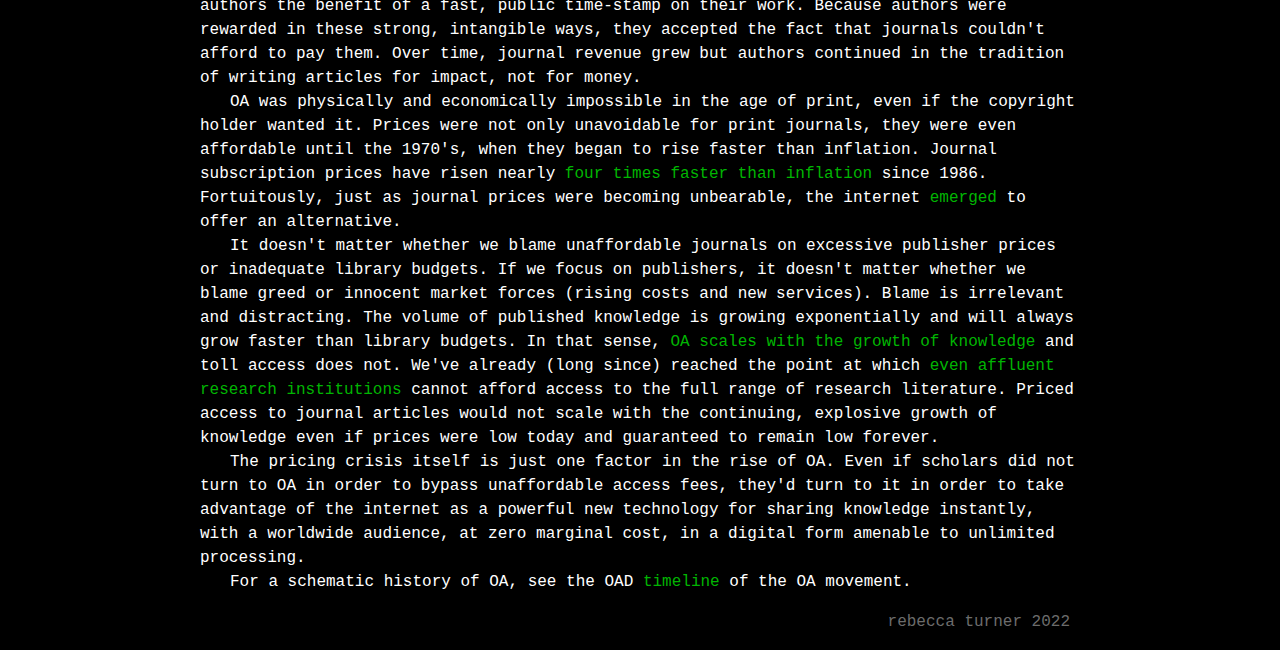
<file: openaccessabout.html>
<!DOCTYPE html>
<html lang="en">
  <head>
	  <link rel="icon" href="favicon.jpg">
    <meta charset="UTF-8">
	<meta http-equiv="X-UA-Compatible" content="IE=edge">
	<meta name="viewport" content="width=device-width, initial-scale=1">
    <title>what is open access?</title>
    <!-- Bootstrap -->
	<link href="css/bootstrap-4.4.1.css" rel="stylesheet">
	<link href="css/main.css" rel="stylesheet" type="text/css">
  </head>
  <body>
  <header class="row">
	 <h1 class="col-md-11"> a-stor</h1> 
	   <div class="d-md-none offset-9">
		<nav id="dropnav">
		  <h2 id="menu"> menu</h2>
	    <ul>
		  	  <li> <a href="mainpage.html">home</a></li>
			  <li> <a href="openaccessabout.html">open access</a></li>
			  <li> <a href="manifesto.html">manifesto</a></li>
			  <li> <a href="more.html">more</a></li>
		  </ul>
	  </nav>
		  </div>
	  <div class="d-none d-md-block col-md-12">
		<nav id="bignav">
	    <ul>
		  	   <li> <a href="mainpage.html">home</a></li>
			  <li> <a href="openaccessabout.html">open access</a></li>
			  <li> <a href="manifesto.html">manifesto</a></li>
			  <li> <a href="more.html">more</a></li>
		  </ul>
				</nav>
		</div>
</header>
	  
	  <section id="openaccess">
	  <h2>what is open access?</h2>
		  <h3>full text: "open access overview", peter suber, 2015.<a href="http://legacy.earlham.edu/~peters/fos/overview.htm"> original full text here.</a></h3>
		  <article>
			  <blockquote>


<br>
<p></p><font size="+2"><b>Open Access Overview</b></font><p><b>Focusing on open access to peer-reviewed research articles and their preprints</b></p>


<p>This is an introduction to open access (OA) for those who are new to the concept.  I hope it's short enough to read, long enough to be useful, and organized to let you skip around and dive into detail only where you want detail.  It doesn't cover every nuance or answer every objection.  But for those who read it, it should cover enough territory to prevent the misunderstandings that delayed progress in our early days.     

</p><p>If this overview is still too long, then see my <a href="http://www.earlham.edu/~peters/fos/brief.htm">very brief</a> introduction to OA.  It's available in 20+ languages and should print out on just one page, depending on your font size.  If these pieces are too short, see my other <a href="http://cyber.law.harvard.edu/~psuber/wiki/Writings_on_open_access">writings on OA</a>, including <a href="http://cyber.law.harvard.edu/hoap/Open_Access_(the_book)"><em>Open Access</em></a> (MIT Press, 2012), my book-length introduction to OA. The <a href="http://bit.ly/oa-book">book home page</a> includes links to OA editions and a continually growing collection of updates and supplements.
<!-- <p>Once you're acquainted with the general idea of OA, follow new developments through the <a href="http://bit.ly/o-a-t-p">Open Access Tracking Project</a> and the <a href="http://www.earlham.edu/~peters/fos/newsletter/archive.htm">SPARC Open Access Newsletter</a>.  (My blog, <a href="http://www.earlham.edu/~peters/fos/fosblog.html">Open Access News</a>, reported new developments in detail starting in May 2002; I laid it down in April 2010, but the archive remains online.) -->
<!-- and see <a href="http://www.earlham.edu/~peters/fos/do.htm">what you can do</a> to help the cause. -->

</p><p>I <a href="mailto:peter.suber@gmail.com">welcome</a> your comments and suggestions. 

</p><blockquote>
<a href="http://bit.ly/petersuber">Peter Suber</a>
</blockquote>

<p></p><hr size="1" width="100%" noshade="">

<!-- 
<UL type=disc>
<P><STRONG>Contents</STRONG>
<UL type=disc>
<LI><a href="#definition">Definition</a>
<LI><a href="#compatible">Compatibilities</a>
<LI><a href="#copyright">Copyright</a>
<LI><a href="#royaltyfree">Focus on royalty-free literature</a>
<LI><a href="#publiclyfunded">Focus on publicly-funded research</a>
<LI><a href="#free">Production costs</a>
<LI><a href="#peerreview">Peer review</a>
<LI><a href="#vehicles">Vehicles</a>
<UL type=disc>
<LI><a href="#journals">OA journals</a>
<LI><a href="#archives">OA archives or repositories</a>
</UL>
<LI><a href="#constructive">Constuctive purpose</a>
<LI><a href="#notuniversal">Not universal access</a>
<LI><a href="#notbizmodel">Many business models</a>
<LI><a href="#interests">Many benefits, beneficiaries</a>
<LI><a href="#history">History</a>
<LI><a href="#links">Useful links</a>
</UL>
</UL>
-->



<ul type="disc"> 

<!-- ============================== -->
<a name="definition"></a> <a name="def"></a>
<p></p><li>Open-access (OA) literature is digital, online, free of charge, and free of most copyright and licensing restrictions.
<ul type="disc">
<li>OA removes <i>price barriers</i> (subscriptions, licensing fees, pay-per-view fees) and <i>permission barriers</i> (most copyright and licensing restrictions).  The <a href="https://www.plos.org/">PLoS</a> shorthand definition —"free availability and unrestricted use"— succinctly captures both elements.
<a name="permissionbarriers"></a>
</li><li>There is some flexibility about which permission barriers to remove.  For example, some OA providers permit commercial re-use and some do not.  Some permit derivative works and some do not.  But all of the major public definitions of OA agree that merely removing price barriers, or limiting permissible uses to "fair use" ("fair dealing" in the UK), is not enough.  
</li><li>Here's how the <a href="http://www.budapestopenaccessinitiative.org/read">Budapest Open Access Initiative</a> put it:  "There are many degrees and kinds of wider and easier access to this literature. By 'open access' to this literature, we mean its free availability on the public internet, permitting any users to read, download, copy, distribute, print, search, or link to the full texts of these articles, crawl them for indexing, pass them as data to software, or use them for any other lawful purpose, without financial, legal, or technical barriers other than those inseparable from gaining access to the internet itself. The only constraint on reproduction and distribution, and the only role for copyright in this domain, should be to give authors control over the integrity of their work and the right to be properly acknowledged and cited."
</li><li>Here's how the <a href="http://www.earlham.edu/~peters/fos/bethesda.htm">Bethesda</a> and <a href="http://openaccess.mpg.de/Berlin-Declaration">Berlin</a> statements put it:  For a work to be OA, the copyright holder must consent in advance to let users "copy, use, distribute, transmit and display the work publicly and to make and distribute derivative works, in any digital medium for any responsible purpose, subject to proper attribution of authorship...."  
</li><li>The <a href="http://www.budapestopenaccessinitiative.org/">Budapest</a> (February 2002), <a href="http://www.earlham.edu/~peters/fos/bethesda.htm">Bethesda</a> (June 2003), and <a href="http://openaccess.mpg.de/Berlin-Declaration">Berlin</a> (October 2003) definitions of "open access" are the most central and influential for the OA movement.  Sometimes I refer to them collectively, or to their common ground, as the <a href="http://dash.harvard.edu/handle/1/4736612">BBB definition</a>.
</li><li>When we need to refer unambiguously to sub-species of OA, we can <a href="http://en.wikipedia.org/wiki/Gratis_versus_Libre">borrow</a> terminology from the kindred movement for free and open-source software.  <a href="http://dash.harvard.edu/handle/1/4322580">Gratis OA</a> removes price barriers alone, and <a href="http://dash.harvard.edu/handle/1/4322580">libre OA</a> removes price barriers and at least some permission barriers as well.  Gratis OA is free of charge, but not free of copyright of licensing restrictions.  Users must either limit themselves to fair use or seek permission to exceed it.  Libre OA is free of charge and expressly permits uses beyond fair use.  To adapt Richard Stallman's famous <a href="http://www.gnu.org/philosophy/free-sw.html">formulation</a> (originally applied to software), gratis OA is free as in beer, while libre OA is also free as in speech.
<!-- (The BBB definition calls for libre OA; but because libre OA covers a range of things, not every kind of libre OA satisfies the BBB definition.) -->
<!-- <LI>While removing price barriers without removing permission barriers is not enough for full OA under the BBB definition, there's no doubt that price barriers constitute the bulk of the problem for which OA is the solution.  -->
</li><li>In addition to removing access barriers, OA should be immediate, rather than delayed, and should apply to full texts, not just abstracts or summaries. 
</li></ul>

<!-- ============================== -->
<a name="compatible"></a>
<p></p></li><li>OA is <a href="http://www.earlham.edu/~peters/writing/jbiol.htm">compatible</a> with <a href="#copyright">copyright</a>, <a href="#peerreview">peer review</a>, <a href="#journals">revenue</a> (even profit), print, preservation, <a href="http://dash.harvard.edu/handle/1/4322577">prestige</a>, <a href="http://dash.harvard.edu/handle/1/4552042">quality</a>, career-advancement, indexing, and other features and supportive services associated with conventional scholarly literature.
<ul type="disc">
<li>The primary difference is that the bills are not paid by readers and hence do not function as access barriers. 
</li></ul>

<!-- ============================== -->
<a name="copyright"></a>
<!-- ..copyright -->
<p></p></li><li>The legal basis of OA is the consent of the copyright holder (for newer literature) or the expiration of copyright (for older literature).
<ul type="disc">
<li>Because OA uses copyright-holder consent or the expiration of copyright, it does not require the reform, abolition, or infringement of copyright law.  
<a name="licenses"></a>
</li><li>One easy, effective, and increasingly common way for copyright holders to manifest their consent to OA is to use one of the <a href="http://creativecommons.org/">Creative Commons</a> licenses.  Many <a href="http://web.archive.org/web/20130501234933/http://digital-rights.net/wp-content/uploads/books/ocl_v1.2.pdf">other open-content licenses</a> will also work.  Copyright holders could also compose their own licenses or permission statements and attach them to their works (though there are good reasons <a href="http://www.plagiarismtoday.com/2009/05/28/why-to-not-write-your-own-license/">not to do so</a> without legal advice).
</li><li>When copyright holders consent to OA, what are they consenting to?  Usually they consent in advance to the unrestricted reading, downloading, copying, sharing, storing, printing, searching, linking, and crawling of the full-text of the work.  Most authors choose to retain the right to block the distribution of mangled or misattributed copies.  Some choose to block commercial re-use of the work.  Essentially, these conditions block plagiarism, misrepresentation, and sometimes commercial re-use, and authorize all the uses required by legitimate scholarship, including those required by the technologies that facilitate online scholarly research.
</li><li>For works not in the public domain, OA depends on copyright-holder consent.  Two related conclusions follow:  (1) OA is not <a href="http://dash.harvard.edu/handle/1/4455490">Napster for science</a>.  It's about lawful sharing, not sharing in disregard of law.  (2) OA to copyrighted works is voluntary, even if it is sometimes a condition of a voluntary contract, such as an employment or funding contract.  There is no vigilante OA, no infringing, expropriating, or piratical OA. 
</li><li>Of course OA can be implemented badly so that it infringes copyright.  But so can ordinary publishing.  With a little care it can be implemented well so that doesn't infringe copyright.  Just like ordinary publishing.
</li></ul>

<!-- ============================== -->
<a name="royaltyfree"></a>
<!-- ..royaltyfree -->
<p></p></li><li>The campaign for OA focuses on literature that authors give to the world without expectation of payment.  
<ul type="disc">
<li>Let me call this <i>royalty-free literature</i>.  (It's interesting that there isn't already a standard term for this.)  
<!-- /// when my bloomington paper is in HTML, then link from here to the section on royalty-free lit -->
</li><li>There are two reasons to focus on royalty-free literature.  First, it reduces costs for the provider or publisher.  Second, it enables the author to consent to OA without losing revenue. 
</li><li>The most important royalty-free literature for our purposes is the body of peer-reviewed scientific and scholarly research articles and their preprints.  (Non-academics are often surprised to learn that scholarly journals generally do not pay authors for their articles.)
</li><li>Obviously no one writes royalty-free literature for money.  Scholars write journal articles because advancing knowledge in their fields advances their careers.  They write for <a href="http://opcit.eprints.org/oacitation-biblio.html">impact</a>, not for money.  It takes nothing away from a disinterested desire to advance knowledge to note that it is accompanied by a strong self-interest in career-building.  OA does not depend on altruistic volunteerism.
</li><li>Because scholars do not earn money from their journal articles, they are very differently situated from most musicians and movie-makers.  Controversies about OA to music, movies, and other royalty-producing content, therefore, do not carry over to research articles.
</li><li>Royalty-free literature is the low-hanging fruit of OA, but OA needn't be limited to royalty-free literature.  OA to royalty-producing literature, like monographs, textbooks, and novels, is possible as soon as the authors consent.  But because these authors often fear the loss of revenue, their consent is more difficult to obtain.  They have to be persuaded either (1) that the benefits of OA exceed the value of their royalties, or (2) that OA will trigger a net increase in sales.  However, there is growing evidence that both conditions are met for most research monographs.  
</li><li>Nor need OA even be limited to literature.  It can apply to any digital content, from raw and semi-raw data to images, audio, video, multi-media, and software.  It can apply to works that are born digital or to older works, like public-domain literature and cultural-heritage objects, digitized later in life. 
</li><li>I refer to "peer-reviewed research articles and their preprints" in my subtitle because it's the focus of most OA activity and the focus of this overview, not because it sets the boundaries of OA.  
</li></ul>

<!-- ============================== -->
<a name="taxpayerfunded"></a><a name="publiclyfunded"></a>
<!-- ..taxpayer ..public -->
<p></p></li><li>Many OA initiatives focus on publicly-funded research.
<ul type="disc">
<li>The <a href="http://dash.harvard.edu/handle/1/4725013">argument</a> for public access to publicly funded research is strong, and a growing number of countries <a href="http://www.eprints.org/openaccess/policysignup/">require OA to publicly-funded research</a>.  
</li><li>The campaign for OA to publicly-funded research usually recognizes exceptions for (1) classified, military research, (2) research resulting in patentable discoveries, and (3) research that authors publish in some royalty-producing form, such as books.  Recognizing these exceptions is at least pragmatic, and helps avoid needless battles while working for OA to the largest, easiest subset of publicly-funded research.  
</li><li>The lowest of the low-hanging fruit is research that is <i>both</i> royalty-free and publicly-funded.  The <a href="http://publicaccess.nih.gov/">policy of the US National Institutes of Health</a> (NIH) is a good example.
</li><li>But the OA movement is not limited to publicly-funded research, and seeks OA to research that is unfunded or funded by private foundations (like the <a href="http://www.wellcome.ac.uk/">Wellcome Trust</a> or <a href="http://www.hhmi.org/">Howard Hughes Medical Institute</a>).  
</li></ul>

<!-- ============================== -->
<a name="free"></a>
<p></p></li><li>OA literature is not free to produce or publish.  
<ul type="disc">
<li>No serious OA advocate has ever said that OA literature is costless to produce, although many argue that it is much less expensive to produce than conventionally published literature, even less expensive than priced online-only literature.  The question is not whether scholarly literature can be made costless, but whether there are better ways to pay the bills than by charging readers and creating access barriers.
</li><li>As the <a href="http://www.earlham.edu/~peters/fos/boaifaq.htm#wishfulthinking">BOAI FAQ</a> put it:  "<i>Free</i> is ambiguous. We mean free for readers, not free for producers. We know that open-access literature is not free (without cost) to produce. But that does not foreclose the possibility of making it free of charge (without price) for readers and users."
</li><li>The costs of producing OA literature, the savings over conventionally published literature, and the business models for recovering the costs, depend on whether the literature is delivered through <a href="#journals">OA journals</a> or <a href="#repositories">OA repositories</a>.  (Details <a href="#green/gold">below</a>.)
</li><li>For those who do argue that OA literature costs less to produce than non-OA literature of comparable quality, how does the argument run?  In short:  OA dispenses with print (but so do many non-OA journals nowadays).  OA eliminates subscription management (soliciting, tracking, renewing subscribers, negotiating prices and site licenses, collecting fees).  OA eliminates DRM (authenticating users, distinguishing authorized from unauthorized users, blocking access to the unauthorized).  OA reduces or eliminates legal expenses (drafting and enforcing restrictive licenses).  Many OA journals eliminate marketing and rely solely on spontaneous aid from other players, such as search engines, bloggers, discussion forums, social tagging, and social networking.  While reducing these expenses, OA adds back little more than the cost of collecting author-side fees or institutional subsidies.
</li><li>As long as the full-text is OA, priced add-ons or enhancements are compatible with OA.  If the enhancements are expensive to provide, then providers may have to charge for them.  If they are valuable, then providers may find people willing to pay for them.  At some OA journals, priced add-ons provide part of the revenue needed to pay for OA.

</li></ul>

<!-- ============================== -->
<a name="peerreview"></a>
<!-- ..peer -->
<p></p></li><li>OA is compatible with peer review, and all the major OA initiatives for scientific and scholarly literature insist on its importance.
<ul type="disc">
<li>Peer review does not depend on the price or medium of a journal.  Nor does the value, rigor, or integrity of peer review.  
</li><li>One reason we know that peer review at OA journals can be as rigorous and honest as peer review in conventional journals is that it can use the same procedures, the same standards, and even the same people (editors and referees) as conventional journals.  
</li><li>Conventional publishers sometimes object that one common funding model for OA journals (charging fees to authors of accepted articles or their sponsors) compromises peer review.  I've answered this objection at length elsewhere (<a href="http://dash.harvard.edu/handle/1/4727446">1</a>, <a href="http://dash.harvard.edu/handle/1/4552042">2</a>).
</li><li>OA journals can use traditional forms of peer review or they can use innovative new forms that take advantage of the new medium and the interactive network joining scholars to one another.  However, removing access barriers and reforming peer review are independent projects.  OA is compatible with every kind of peer review and doesn't presuppose any particular model. 
</li><li>The reverse is not true, however.  Some emerging models of peer review presuppose OA, for example models of "open review" in which submitted manuscripts are made OA (before or after some in-house review) and then reviewed by the research community.  Open review requires OA but OA does not require open review.
</li><li>In most disciplines and most fields the editors and referees who perform peer review donate their labor, just like the authors.  Where they are paid, OA to the resulting articles is still possible; it merely requires a larger subsidy than otherwise.
</li><li>Despite the fact that those exercising editorial judgment usually donate their labor, performing peer review still has costs --distributing files to referees, monitoring who has what, tracking progress, nagging dawdlers, collecting comments and sharing them with the right people, facilitating communication, distinguishing versions, collecting data, and so on.  Increasingly these non-editorial tasks are being automated by software, including <a href="http://oad.simmons.edu/oadwiki/Free_and_open-source_journal_management_software">free and open-source software</a>.
</li></ul>

<!-- ============================== -->
<a name="vehicles"></a><a name="venues"></a><a name="green/gold"></a>
<!-- ..vehicles -->
<p></p></li><li>There are two primary vehicles for delivering OA to research articles, <a href="#journals">OA journals</a> ("gold OA") and <a href="#repositories">OA repositories</a> ("green OA").
<ul type="disc">
<li>The chief difference between them is that OA journals conduct peer review and OA repositories do not.  This difference explains many of the other differences between them, especially the costs of launching and operating them.
</li><li>There are other OA vehicles on which I won't focus here, such as personal web sites, ebooks, discussion forums, email lists, blogs, wikis, videos, audio files, RSS feeds, and P2P file-sharing networks.  There will undoubtedly be many more in the future.
</li><li>Most activists refer to OA delivered by journals as <em>gold OA</em> (regardless of the journal's business model), and to OA delivered by repositories as <em>green OA</em>. 
</li><li>The green/gold distinction is about venues or delivery vehicles, not user rights or degrees of openness.  It is <a href="http://www.earlham.edu/~peters/fos/2008/08/greengold-oa-and-gratislibre-oa.html">not equivalent</a> to the <a href="http://dash.harvard.edu/handle/1/4322580">gratis/libre</a> distinction.
<!-- link for RSS feeds
http://www.public.iastate.edu/~CYBERSTACKS/eFeeds.htm
-->
</li></ul>

<!-- ============================== -->
<a name="journals"></a>
<!-- ..journals -->
<p></p></li><li>OA journals ("gold OA"):
<ul type="disc">
<li>OA journals conduct <a href="#peerreview">peer review</a>.  
</li><li>OA journals find it easier than non-OA journals to let authors retain copyright.  
</li><li>OA journals find it easier than OA repositories to provide <a href="http://dash.harvard.edu/handle/1/4322580">libre OA</a>.  OA repositories cannot usually generate permission for libre OA on their own.  But OA journals can.  
</li><li>Some OA journal publishers are non-profit (e.g. <a href="https://www.plos.org/">Public Library of Science</a> or PLoS) and some are for-profit (e.g. <a href="http://www.biomedcentral.com/">BioMed Central</a> or BMC).
</li><li>OA journals pay their bills very much the way broadcast television and radio stations do:  those with an interest in disseminating the content pay the production costs upfront so that access can be free of charge for everyone with the right equipment.  Sometimes this means that journals have a subsidy from a university or professional society.  Sometimes it means that journals charge a publication fee on accepted articles, to be paid by the author or the author's sponsor (employer, funding agency).  OA journals that charge publication fees usually waive them in cases of economic hardship.  OA journals with institutional subsidies tend to charge no publcation fees.  OA journals can get by on lower subsidies or fees if they have income from other publications, advertising, priced add-ons, or auxiliary services.  Some institutions and consortia arrange fee discounts.  Some OA publishers (such as <a href="http://www.biomedcentral.com/">BMC</a> and <a href="https://www.plos.org/">PLoS</a>) waive the fee for all researchers affiliated with institutions that have purchased an annual membership.  
<a name="authorpays"></a>
</li><li>A common misunderstanding is that all OA journals use an "author pays" business model.  There are two mistakes here.  The first is to assume that there is only one business model for OA journals, when there are <a href="http://oad.simmons.edu/oadwiki/OA_journal_business_models">many</a>.  The second is to assume that charging an upfront fee is an "author pays" model.  In fact, <a href="http://dash.harvard.edu/handle/1/4552050">most</a> OA journals (70%) charge no author-side fees at all.  Moreover, <a href="http://www.alpsp.org/Ebusiness/ProductCatalog/Product.aspx?ID=47">most</a> conventional or non-OA journals (75%) <em>do</em> charge author-side fees.  When OA journals do charge fees, the fees are <a href="http://arxiv.org/abs/1101.5260">usually</a> (88%) paid by author-sponsors (employers or funders) or waived, not paid by authors out of pocket.  
<!-- This misunderstanding is harmful because it makes authors wonder whether they can afford to pay the fees and gives OA opponents a chance to spread <a href="http://en.wikipedia.org/wiki/Fud">FUD</a>.   -->
<!-- In fact there are many reasons why <a href="http://dash.harvard.edu/handle/1/4552039">OA journals do not exclude indigent authors</a>. -->
</li><li>A growing number of universities maintain <a href="http://oad.simmons.edu/oadwiki/OA_journal_funds">funds</a> to pay publication fees on behalf of faculty who choose to publish in fee-based OA journals.
</li><li>Some OA proponents use a color code to classify journals:  <i>gold</i> (provides OA to its peer-reviewed research articles, without delay), <i>green</i> (permits authors to deposit their peer-reviewed manuscripts in OA repositories), <i>pale green</i> (permits, i.e. doesn't oppose, preprint archiving by authors), <i>gray</i> (none of the above).
</li><li>For details on the business side of OA journals, see the <a href="http://oad.simmons.edu">OAD</a> list of <a href="http://oad.simmons.edu/oadwiki/Guides_for_OA_journal_publishers">Guides for OA journal publishers</a>.
</li><li>We can be confident that OA journals are economically sustainable because the true costs of peer review, manuscript preparation, and OA dissemination are considerably lower than the prices we currently pay for subscription-based journals.  There's more than enough money already committed to the journal-support system.  Moreover, as OA spreads, libraries will realize large savings from the conversion, cancellation, or demise of non-OA journals.  
<!-- Hence, even if rising levels of green OA cause widespread cancellation of subscription journals, this needn't jeopardize peer review if the savings are <a href="http://dash.harvard.edu/handle/1/4322578">redirected</a> to support peer-reviewed OA journals. -->
</li><li>For a list of OA journals in all fields and languages, see the <a href="http://www.doaj.org/">Directory of Open Access Journals</a>.
</li><li>For news about OA journals, follow the <a href="http://tagteam.harvard.edu/hubs/oatp/tag/oa.journals">oa.journals</a> and <a href="http://tagteam.harvard.edu/hubs/oatp/tag/oa.gold">oa.gold</a> tags at the <a href="http://cyber.law.harvard.edu/hoap/Open_Access_Tracking_Project">OA Tracking Project</a>.
</li></ul>

<!-- ============================== -->
<a name="archives"></a><a name="repositories"></a>
<!-- ..archives ..repositories -->
<p></p></li><li>OA repositories ("green OA"):
<ul type="disc">
<li>OA repositories can be organized by discipline (e.g. <a href="http://arxiv.org/">arXiv</a> for physics) or institution (e.g. <a href="http://dash.harvard.edu/">DASH</a> for Harvard).  When universities host OA repositories, they usually take steps to ensure long-term preservation in addition to OA.   
</li><li>OA repositories do not perform peer review themselves.  However, they generally host articles peer-reviewed elsewhere.  
</li><li>OA repositories can contain preprints, postprints, or both.  
<ul type="disc">
<li>A preprint is any version prior to peer review and publication, usually the version submitted to a journal.
</li><li>A postprint is any version approved by peer review.  Sometimes it's important to distinguish two kinds of postprint:  (a) those that have been peer-reviewed but not copy-edited and (b) those that have been both peer-reviewed and copy-edited.   Some journals give authors permission to deposit the first but the not the second kind in an OA repository.
</li></ul>
</li><li>OA repositories can include preprints and postprints of journal articles, theses and dissertations, course materials, departmental databases, data files, audio and video files, institutional records, or digitized special collections from the library.  Estimates of the costs of running a repository depend critically on how many different functions they take on.  If the average cost of an institutional repository is now high, it's because the average institutional repository now does much more than merely provide OA to deposited articles.
</li><li>OA repositories provide OA by default to all their contents.  Most now also allow "dark deposits" which can be made OA at any later date.  This is useful in working with publishers who permit green OA only after an embargo period.  Authors may deposit new articles immediately upon publication and switch them to OA when the embargo period expires.  
</li><li>Authors need no permission for preprint archiving.  When they have finished writing the preprint, they still hold copyright.  If a journal refuses to consider articles that have circulated as preprints, that is an optional journal-submission policy, not a requirement of copyright law. (Some journals do hold this policy, called the Ingelfinger Rule, though it seems to be in decline, especially in fields outside medicine.)
</li><li>If authors transfer copyright to a publisher, then OA archiving requires the publisher's permission.  Most surveyed publishers (<a href="http://sherpa.ac.uk/romeo/statistics.php">60+%</a>) already give blanket permission for postprint archiving.  Many others will do so on request, and nearly all will accommodate a mandatory green OA policy from the author's funder or employer. However, when authors retain the right to authorize green OA, then they may authorize green OA on their own without negotiating with publishers. 
</li><li>When authors transfer copyright to publishers, they transfer the OA decision to publishers at the same tme.  Even if most publishers allow green OA, many do not.  In addition, many qualify their permission and some add new restrictions over time, such as fees or embargo periods.  For these reasons there is a growing trend among scholarly authors to retain the right to provide green OA and only transfer the remaining bundle of rights to publishers.  Some do this through <a href="http://oad.simmons.edu/oadwiki/Author_addenda">author addenda</a> which modify the publisher's standard copyright transfer agreement.  Some funders (like the <a href="http://www.wellcome.ac.uk/About-us/Policy/Spotlight-issues/Open-access/Policy/index.htm">Wellcome Trust</a> and <a href="http://publicaccess.nih.gov/">NIH</a>) require authors to retain key rights when publishing journal articles.  At some universities (like <a href="http://osc.hul.harvard.edu/">Harvard</a> and <a href="https://libraries.mit.edu/scholarly/mit-open-access/open-access-at-mit/mit-open-access-policy/">MIT</a>) faculty have granted the university the non-exclusive right to provide OA to their work.  
</li><li>Because rights-retention policies solve the green OA permission problem for future work, there's no need for green OA policies to create loopholes for dissenting publishers, for example requiring OA "subject to copyright" or "except when publishers do not allow it".  There may be good reasons to create <a href="http://osc.hul.harvard.edu/authors/waiver">opt-outs for authors</a>, as Harvard does, but there's no need to create opt-outs for publishers.  When authors authorize OA while they are still the copyright holders, they needn't seek permission from publishers later on and needn't worry about infringement.  Funders and universities are upstream from publishers and can adopt policies to ensure green OA and the permissions to make it lawful.
</li><li>Because most publishers already permit green OA, and because green OA is a <i>bona fide</i> form of OA, authors who fail to take advantage of the opportunity are actually a greater obstacle to OA than publishers who fail to offer the opportunity.  Funders and universities are in a position to close the gap and ensure green OA for 100% of published work by their grantees and faculty.  Because authors cannot close this gap on their own, funders and universities who fail to close the gap have no one else to blame if fast-rising journal prices enlarge the fast-growing fraction of new research inaccessible to those who need it.  All publishers could help the process along and some are actually doing so.  But there's no need to depend on publishers when we could depend on ourselves. 
<!-- <li>But if a journal does not allow it, then the author can still archive the preprint and the corrigenda (the differences between the preprint and the postprint). -->
</li><li>For a searchable database of publisher policies about copyright and archiving, see <a href="http://www.sherpa.ac.uk/romeo.php">Project SHERPA</a>.  
<!-- Also see the Eprints <a href="http://romeo.eprints.org/stats.php">journal-level supplement</a> to SHERPA's publisher-level data.   -->
</li><li>Because <a href="http://sherpa.ac.uk/romeo/statistics.php">most</a> publishers and journals already give blanket permission for green OA, the burden is on authors to take advantage of the opportunity.  This means that authors may publish in nearly any journal that will accept their work (OA or non-OA) and still provide OA to the peer-reviewed text through an OA repository.  (Unfortunately, the compatibility of green OA with publishing in most non-OA journals is still one of the best-kept secrets of scholarly publishing.)  
<!-- There are good reasons to have both OA journals and OA archives; and if we do, then journals should feel no pressure to convert to OA (merely to allow OA archiving) and authors should feel no pressure to submit their work to OA journals (merely to deposit it in OA archives).  -->
</li><li>The most useful OA repositories comply with the <a href="http://www.openarchives.org/">Open Archives Initiative</a> (OAI) protocol for metadata harvesting, which makes them interoperable.  In practice, this means that users can find a work in an OAI-compliant archive without knowing which archives exist, where they are located, or what they contain.  (Confusing as it may be, OA and OAI are separate but overlapping initiatives that should not be mistaken for one another.)
</li><li>Every university in the world can and should have its own open-access, OAI-compliant repository and a policy to encourage or require its faculty members to deposit their research output in the repository.  A <a href="http://www.eprints.org/openaccess/policysignup/">growing number</a> do precisely this.
</li><li>We can be confident that OA repositories are economically sustainable because they are so <a href="http://web.archive.org/web/20041204125834/http://www.arl.org/sparc/pubs/enews/aug01.html#6">inexpensive</a>.  There are many systems of <a href="http://oad.simmons.edu/oadwiki/Free_and_open-source_repository_software">free and open-source software</a> to build and maintain them.  Depositing new articles takes only a <a href="http://eprints.ecs.soton.ac.uk/10688/">few minutes</a>, and is done by individual authors, not archive managers.  In any case, OA repositories benefit the institutions that host them by enhancing the visibility and impact of the articles, the authors, and the institution.
<!-- <LI>For detail on setting up an institutional repository, see the <a href="http://www.arl.org/sparc/IR/IR_Guide.html">SPARC Institutional Repository Checklist & Resource Guide</a>. 
<LI>For more details on OA archiving, see the BOAI <a href="http://www.eprints.org/self-faq/">Self-Archiving FAQ</a>. -->
</li><li>The two leading lists of OA repositories around the world are the <a href="http://www.opendoar.org/">Directory of Open Access Repositories</a> (OpenDOAR) and the <a href="http://roar.eprints.org/">Registry of Open Access Repositories</a> (ROAR).
</li><li>For news about OA repositories, follow the <a href="http://tagteam.harvard.edu/hubs/oatp/tag/oa.repositories">oa.repositories</a> and <a href="http://tagteam.harvard.edu/hubs/oatp/tag/oa.green">oa.green</a> tags at the <a href="http://cyber.law.harvard.edu/hoap/Open_Access_Tracking_Project">OA Tracking Project</a>.
</li></ul>



<!-- ============================== -->
<a name="constructive"></a>
<!-- ..constructive -->
<p></p></li><li>The OA project is constructive, not destructive.
<ul type="disc">
<li>The purpose of the campaign for OA is the constructive one of providing OA to a larger and larger body of literature, not the destructive one of putting non-OA journals or publishers out of business.  The consequences may or may not overlap (this is contingent) but the purposes do not overlap.
</li><li>Even though journal prices have risen <a href="http://web.archive.org/web/20130617183513/http://www.sparc.arl.org/bm~pix/journal-price-graph~s600x600.jpg">four times faster than inflation</a> since the mid-1980's, the purpose of OA is not to punish or undermine expensive journals, but to provide an accessible alternative and take full advantage of new technology —the internet— for widening distribution and reducing costs.  Moreover, for researchers themselves, the overriding motivation is not to solve the journal pricing crisis but to deliver wider and easier access for readers and larger audience and impact for authors.  
</li><li>Publishers are not monolithic.  Some already provide full OA, some provide hybrid models, some are experimenting, and some are considering experiments.  Among those not providing OA, some are opposed and some are merely unpersuaded.  Among the unpersuaded, some provide more free online content than others.  Among the opposed, some have merely decided not to provide it themselves, while others lobby actively against policies to encourage or require it.  Some oppose gold but not green OA, while others oppose green but not gold OA.  OA gains nothing and loses potential allies by blurring these distinctions.
</li><li>Promoting OA does not require the boycott of any kind of literature, any kind of journal, or any kind of publisher.  Promoting OA need not cause publisher setbacks, and publisher setbacks need not advance OA.  To focus on undermining non-OA journals and publishers is to <a href="http://dash.harvard.edu/handle/1/4391169">mistake the goal</a>.
</li><li>Open-access and toll-access literature can coexist.  We know that because they coexist now.  We don't know whether this coexistence will be <a href="http://dash.harvard.edu/handle/1/4391157">temporary or permanent</a>, but the most effective and constructive way to find out is to work for OA and see what happens to non-OA providers, not to detour from building OA to hurt those who are not helping.
</li></ul>


<!-- ============================== -->
<a name="notuniversal"></a>
<!-- ..universal -->
<p></p></li><li>Open access is not synonymous with universal access.  
<ul type="disc">
<li>Even after OA has been achieved, at least four kinds of access barrier might remain in place:  
<ol>
<li><i>Filtering and censorship barriers</i>.  Many schools, employers, and governments want to limit what you can see.
</li><li><i>Language barriers</i>.  Most online literature is in English, or just one language, and machine translation is very weak.
</li><li><i>Handicap access barriers</i>.  Most web sites are not yet as accessible to handicapped users as they should be.
</li><li><i>Connectivity barriers</i>.  The digital divide keeps billions of people, including millions of serious scholars, offline.
</li></ol>
</li><li>Even if we want to remove these four additional barriers (and most of us do), there's no reason to hold off using the term "open access" until we've succeeded.  Removing price and permission barriers is a significant plateau worth recognizing with a special name.
</li></ul>


<!-- ============================== -->
<a name="notbizmodel"></a><a name="kindofaccess"></a>
<!-- ..biz -->
<p></p></li><li>OA is a kind of access, not a kind of business model, license, or content.
<ul type="disc">
<li>OA is not a kind of business model.
<ul type="disc">
<li>There are <a href="http://oad.simmons.edu/oadwiki/OA_journal_business_models">many business models</a> compatible with OA, i.e many ways to pay the bills so that readers can reach the content without charge.  Models that work well in some fields and nations may not work as well in others.  No one claims that one size fits all.  
</li><li>There are many <a href="http://www.earlham.edu/~peters/fos/lists.htm#disciplines">differences among the disciplines</a> that affect the funding of OA.  We should not expect OA to make progress in all disciplines at the same rate, any more than we should expect it to make progress in all countries at the same rate.  Most of the progress and debate is taking place in the STM fields (science, technology, and medicine), but OA is just as feasible and useful in the <a href="http://www.earlham.edu/~peters/writing/apa.htm">humanities</a>.
</li><li>New OA business models are <a href="http://oad.simmons.edu/oadwiki/OA_journal_business_models">evolving</a>, and older ones are being tested and revised, all the time.  There's a lot of room for creativity in finding ways to pay the costs of a peer-reviewed OA journal or a general-purpose OA repository, and we're far from having exhausted our cleverness and imagination.  
</li></ul>
</li><li>OA is not a kind of license.  There are many licenses compatible with OA, i.e. many ways to remove permission barriers for users and let them know what they may and may not do with the content.  See the sections on <a href="#permissionbarriers">permission barriers</a> and <a href="#licenses">licenses</a> above.  
</li><li>OA is not a kind of content.  Every kind of digital content can be OA, from texts and data to software, audio, video, and multi-media.  The OA movement focuses on peer-reviewed research articles and their preprints.  While most of these are just text, a growing number integrate text with images, data, and executable code.  OA can also apply to non-scholarly content, like music, movies, and novels, even if these are not the focus of most OA activists.
</li></ul>



<!-- ============================== -->
<a name="interests"></a>
<!-- ..interests -->
<p></p></li><li>OA serves the interests of many groups.
<ul type="disc">
<li><i>Authors</i>:&nbsp; OA gives them a worldwide audience larger than that of any subscription-based journal, no matter how prestigious or popular, and demonstrably <a href="http://opcit.eprints.org/oacitation-biblio.html">increases the visibility and impact</a> of their work.
</li><li><i>Readers</i>:&nbsp; OA gives them barrier-free access to the literature they need for their research, unconstrained by the budgets of the libraries where they may have access privileges.  OA increases reader reach and retrieval power.  OA also gives barrier-free access to the <i>software</i> they use in their research.  Free online literature is free online data for software that facilitates full-text searching, indexing, mining, summarizing, translating, querying, linking, recommending, alerting, "mash-ups" and other forms of processing and analysis.
</li><li><i>Teachers and students</i>:&nbsp; OA puts rich and poor on an equal footing for these key resources and eliminates the need for payments or permissions to reproduce and distribute content.
</li><li><i>Libraries</i>:&nbsp; OA solves the <a href="http://en.wikipedia.org/wiki/Serials_crisis">pricing crisis</a> for scholarly journals.  It also solves what I've called the <a href="http://www.earlham.edu/~peters/writing/acrl.htm">permission crisis</a>.  OA also serves library interests in other, indirect ways.  Librarians want to help users find the information they need, regardless of the budget-enforced limits on the library's own collection.  Academic librarians want to help faculty increase their audience and impact, and help the university raise its research profile.  
</li><li><i>Universities</i>:&nbsp; OA increases the visibility of their faculty and research, reduces their expenses for journals, and advances their mission to share knowledge.
</li><li><i>Journals and publishers</i>:&nbsp; OA makes their articles more visible, discoverable, retrievable, and useful.  If a journal is OA, then it can use this superior visibility to attract <a href="http://dash.harvard.edu/handle/1/4552042">submissions</a> and advertising, not to mention readers and <a href="http://opcit.eprints.org/oacitation-biblio.html">citations</a>.  If a subscription-based journal provides OA to some of its content (e.g. selected articles in each issue, all back issues after a certain period, etc.), then it can use its increased visibility to attract all the same benefits plus <a href="http://web.archive.org/web/20031115185846/http://www.biomedcentral.com/openaccess/archive/?page=features&amp;issue=6">subscriptions</a>.  If a journal permits OA through postprint archiving, then it has an edge in attracting authors over journals that do not permit postprint archiving.  Of course subscription-based journals and their publishers have countervailing interests as well and often resist or oppose OA.  But it oversimplifies the situation to think that <i>all</i> their interests pull against OA.
</li><li><i>Funding agencies</i>:&nbsp; OA increases the return on their investment in research, making the results of the funded research more widely available, more discoverable, more retrievable, and more useful.  When funding agencies disburse public funds, OA helps in a second way as well, by providing fundamental fairness to taxpayers or public access to the results of publicly-funded research.
</li><li><i>Governments</i>:&nbsp; As funders of research, governments benefit from OA in all the ways that funding agencies do (see previous entry).  OA also promotes democracy by sharing non-classified government information as widely as possible.
</li><li><i>Citizens</i>:&nbsp; OA gives them access to peer-reviewed research, most of which is unavailable in public libraries, and gives them access to the research for which they have already paid through their taxes.  But even those with no interest in reading this literature for themselves will benefit indirectly because researchers will benefit directly.  OA accelerates not only research but the translation of research into new medicines, useful technologies, solved problems, and informed decisions that benefit everyone.
</li></ul>


<!-- ============================== -->
<a name="history"></a>
<!-- ..history -->
<p></p></li><li>OA in historical perspective:
<ul type="disc">
<li>Scholarly journals do not pay authors for their articles, and have not done so since the first journals were launched in London and Paris in 1665.  (See Jean-Claude Guédon, <a href="http://www.arl.org/component/content/article/6/2598">In Oldenburg's Long Shadow</a>.)  
</li><li>Journals took off because they were more timely than books.  For readers, journals were better than books for learning quickly about the recent work of others.  For authors they were better than books for sharing new work quickly with the wider world and for establishing priority over other scientists working on the same problem.  Journals gave authors the benefit of a fast, public time-stamp on their work.  Because authors were rewarded in these strong, intangible ways, they accepted the fact that journals couldn't afford to pay them. Over time, journal revenue grew but authors continued in the tradition of writing articles for impact, not for money.
</li><li>OA was physically and economically impossible in the age of print, even if the copyright holder wanted it.  Prices were not only unavoidable for print journals, they were even affordable until the 1970's, when they began to rise faster than inflation.  Journal subscription prices have risen nearly <a href="http://web.archive.org/web/20130617183513/http://www.sparc.arl.org/bm~pix/journal-price-graph~s600x600.jpg">four times faster than inflation</a> since 1986.  Fortuitously, just as journal prices were becoming unbearable, the internet <a href="http://oad.simmons.edu/oadwiki/Timeline">emerged</a> to offer an alternative.  
</li><li>It doesn't matter whether we blame unaffordable journals on excessive publisher prices or inadequate library budgets.  If we focus on publishers, it doesn't matter whether we blame greed or innocent market forces (rising costs and new services).  Blame is irrelevant and distracting.  The volume of published knowledge is growing exponentially and will always grow faster than library budgets.  In that sense, <a href="http://dash.harvard.edu/handle/1/4723859">OA scales with the growth of knowledge</a> and toll access does not.  We've already (long since) reached the point at which <a href="http://cyber.law.harvard.edu/hoap/Open_Access_(the_book)#p30.2">even affluent research institutions</a> cannot afford access to the full range of research literature.  Priced access to journal articles would not scale with the continuing, explosive growth of knowledge even if prices were low today and guaranteed to remain low forever.
</li><li>The pricing crisis itself is just one factor in the rise of OA.  Even if scholars did not turn to OA in order to bypass unaffordable access fees, they'd turn to it in order to take advantage of the internet as a powerful new technology for sharing knowledge instantly, with a worldwide audience, at zero marginal cost, in a digital form amenable to unlimited processing.  
</li><li>For a schematic history of OA, see the OAD <a href="http://oad.simmons.edu/oadwiki/Timeline">timeline</a> of the OA movement.
</li></ul>

</li></ul>
 
 <footer>
		 <p class="text-right"> rebecca turner 2022 </p>
	  </footer>


<!-- ============================== -->
<!-- ============================== -->
</blockquote>
		  </article>
	  </section>
	  
	  
	  
	  
	  
	  
	  
	  


	<!-- jQuery (necessary for Bootstrap's JavaScript plugins) --> 
	<script src="js/jquery-3.4.1.min.js"></script>

	<!-- Include all compiled plugins (below), or include individual files as needed -->
	<script src="js/popper.min.js"></script> 
	<script src="js/bootstrap-4.4.1.js"></script>
	  <script>$("#menu").click(function(){
  $("#dropnav ul").slideToggle();
});</script>
  </body>
</html>
</file>
<file: css/main.css>
@charset "UTF-8";

body {
    background-color: #000000;
	    font-family: Consolas, "Andale Mono", "Lucida Console", "Lucida Sans Typewriter", Monaco, "Courier New", monospace;

}
h1 {
    color: #8E1AFF;
    font-style: normal;
    font-weight: lighter;
    margin-top: 10px;
    font-size: 50px;
    margin-left: 15px;
}
#onaaronswartztext {
    color: #8E1AFF;
    margin-left: 25px;
}
ul {
/*    float: right;*/
    padding-left: 0px;
	list-style-type: none;

}
#bignav li {
    display: inline-block;
    border-bottom: medium groove #00B502;
    margin-bottom: 10px;
    border-top-width: medium;
    border-right-width: medium;
    border-left-width: medium;
    border-top-color: #00B502;
    border-right-color: #00B502;
    border-left-color: #00B502;
    border-bottom-left-radius: 25px 30px;
    border-spacing: 0 0px;
    text-align: right;
    padding-left: 20px;
    padding-right: 20px;
    margin-right: 30px;
}
#manifesto p {
    color: #FFFFFF;
    text-align: justify;
    text-indent: 40px;
}
#dropnav ul {
    display: none;
    margin-bottom: 0px;
    padding-bottom: 5px;
    position: relative;
}
#manifesto article {
	padding-right: 200px;
	padding-left: 200px;
}

#dropnav {
    border: thin solid #00B502;
    background-color: #00B502;
    color: #000000;
    margin-left: 10px;
    margin-bottom: 5px;
    border-radius: 10px;
}
#box1 {
    color: #FFFFFF;
    border: thin solid #8E1AFF;
    background-color: #8E1AFF;
}
#box2 {
    color: #8E1AFF;
}
#box3 {
    color: #FFFFFF;
    border-top: 8px solid #000000;
    background-color: #8E1AFF;
}
section {
    margin-bottom: 10px;
    display: block;
}
nav {
    margin-top: 10px;
    margin-bottom: -30px;
}
#dropnav li {
    margin-right: 20px;
    margin-bottom: 10px;
    margin-left: 30px;
}
#bignav a {
    color: #FFFFFF;
    font-size: 13px;
}
#box1 a {
    color: #FFFFFF;
}
#box3 a {
    color: #FFFFFF;
}
#box1 a:hover  {
    color: #00B502;
}
#box3 a:hover  {
    color: #00B502;
}
#box2 a {
    color: #8E1AFF;
}
#box2 a:hover {
    color: #00B502;
}
#dropnav a {
    color: #FFFFFF;
    font-size: 13px;
}
img   {
/*    float: left;*/
    border-radius: 0px / 15px;
    margin-bottom: 0px;
    margin-top: 20px;
	 padding-top: 7px;
		  padding-bottom: 4px;
}
a:hover {
    color: #8E1AFF;
}
#bignav a:hover {
    color: #8E1AFF;
}
#dropnav a:hover {
    color: #8E1AFF;
}
h2 {
    color: #00B502;
    margin-left: 15px;
}
#menu {
    cursor: pointer;
    color: #000000;
    margin-left: 0px;
}

#bignav ul {
	text-align: right;
}
#openaccess h3 {
    text-align: left;
    color: #FFF7F7;
    font-size: 20px;
    font-style: italic;
    margin-top: 20px;
    margin-right: 20px;
    margin-bottom: 20px;
    margin-left: 20px;
}
#openaccess article {
    color: #FFFFFF;
    text-align: left;
    text-indent: 30px;
    margin-left: 200px;
    margin-right: 200px;
}
#openaccess a {
    color: #00B502;
}
#openaccess a:hover {
    color: #8E1AFF;
}
#intro p {
    color: #FFFFFF;
    text-align: justify;
    text-indent: 30px;
    padding-right: 40px;
    padding-left: 40px;
    padding-bottom: 20px;
    margin-left: 0px;
}
#references article {
    /* [disabled]text-indent: 20px; */
    margin-left: 15px;
}
#references a {
    color: #00B502;
    list-style-position: inside;
    list-style-type: square;
}
footer {
    color: #6C6C6C;
    margin-bottom: 10px;
    margin-right: 10px;
}
#references a:hover {
    color: #8E1AFF;
}

@media (max-width:946px){
#manifesto article {
    padding-left: 50px;
    padding-top: 0px;
    padding-right: 50px;
    padding-bottom: 20px;
}
}

@media (max-width: 1057px){
#openaccess article {
    padding-left: 0px;
    margin-left: 40px;
    margin-right: 40px;
}
#policereport img {
    display: inline-block;
    max-width: 1000px;
}
}

@media (max-width: 994px){
#policereport img {
    max-width: 900px;
}
}

@media (max-width: 891px){
#policereport img {
    max-width: 800px;
}
}

@media (max-width: 786px){
#policereport img {
    max-width: 700px;
}
}

@media (max-width: 697px){
#policereport img {
    max-width: 600px;
}
}

@media (max-width: 590px){
#policereport img {
    max-width: 500px;
}
}

@media (max-width: 1402px){
#manifesto h2 {
    margin-top: 15px;
}
}

@media (max-width: 550px){
#references h2 {
    font-size: 26px;
}
}
</file>
